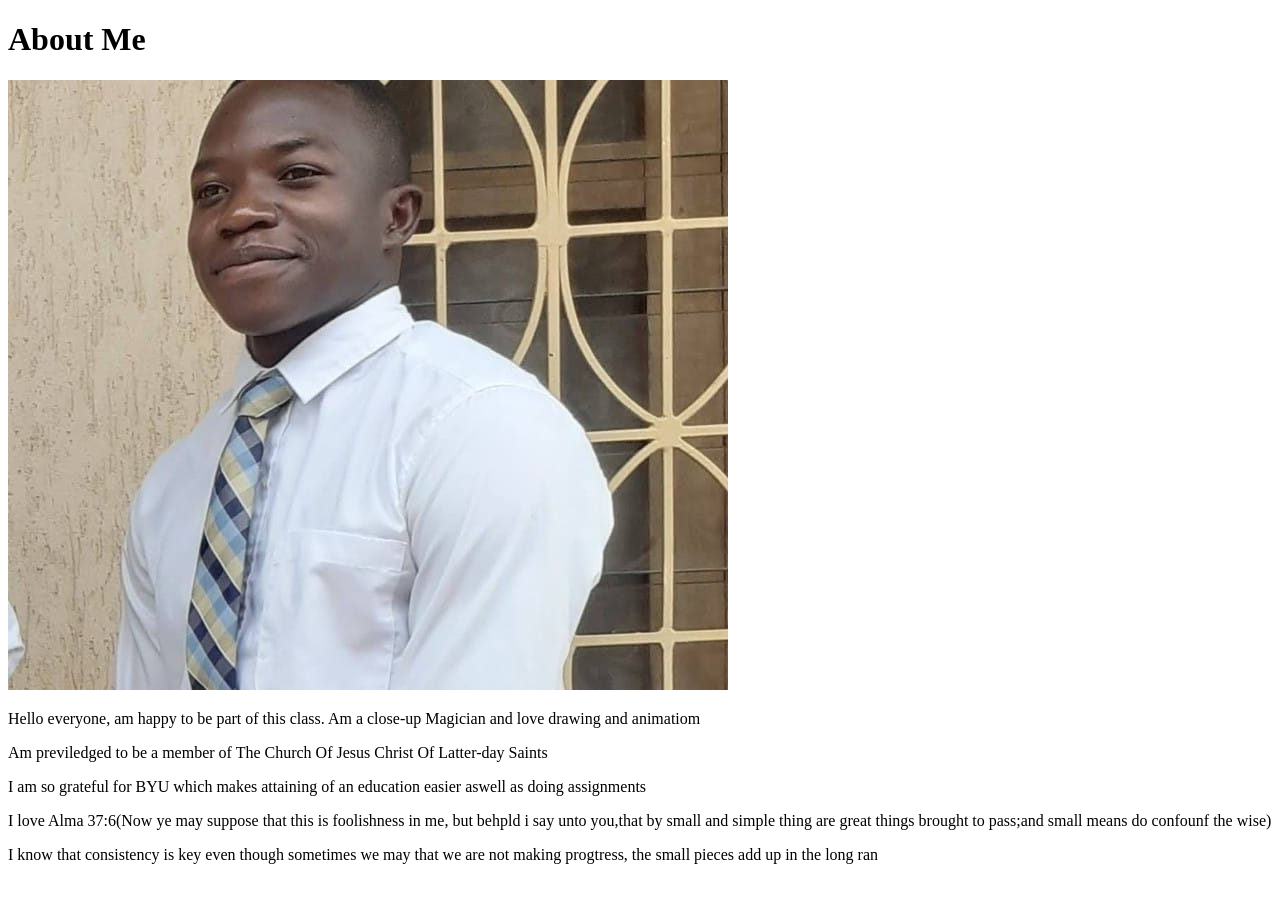
<file: aboutme/index.html>
<!DOCTYPE html>
<html lang="en">
<head>
    <meta charset="UTF-8">
    <meta name="viewport" content="width=device-width, initial-scale=1.0">
    <title>Somewhat about me</title>
</head>
<body>
    <h1>About Me</h1>
    <img src="images/mipictura.jpg" alt="Brigham's picture" >
    <p>Hello everyone, am happy to be part of this class. Am a close-up Magician and love drawing and animatiom</p>
    <p>Am previledged to be a member of The Church Of Jesus Christ Of Latter-day Saints</p>
    <p>I am so grateful for BYU which makes attaining of an education easier aswell as doing assignments</p>
    <P>I love Alma 37:6(Now ye may suppose that this is foolishness in me, but behpld i say unto you,that by small and simple thing are great things brought to pass;and small means do confounf the wise)</P>

    <p>I know that consistency is key even though sometimes we may that we are not making progtress, the small pieces add up in the long ran</p>
</body>
</html>
</file>
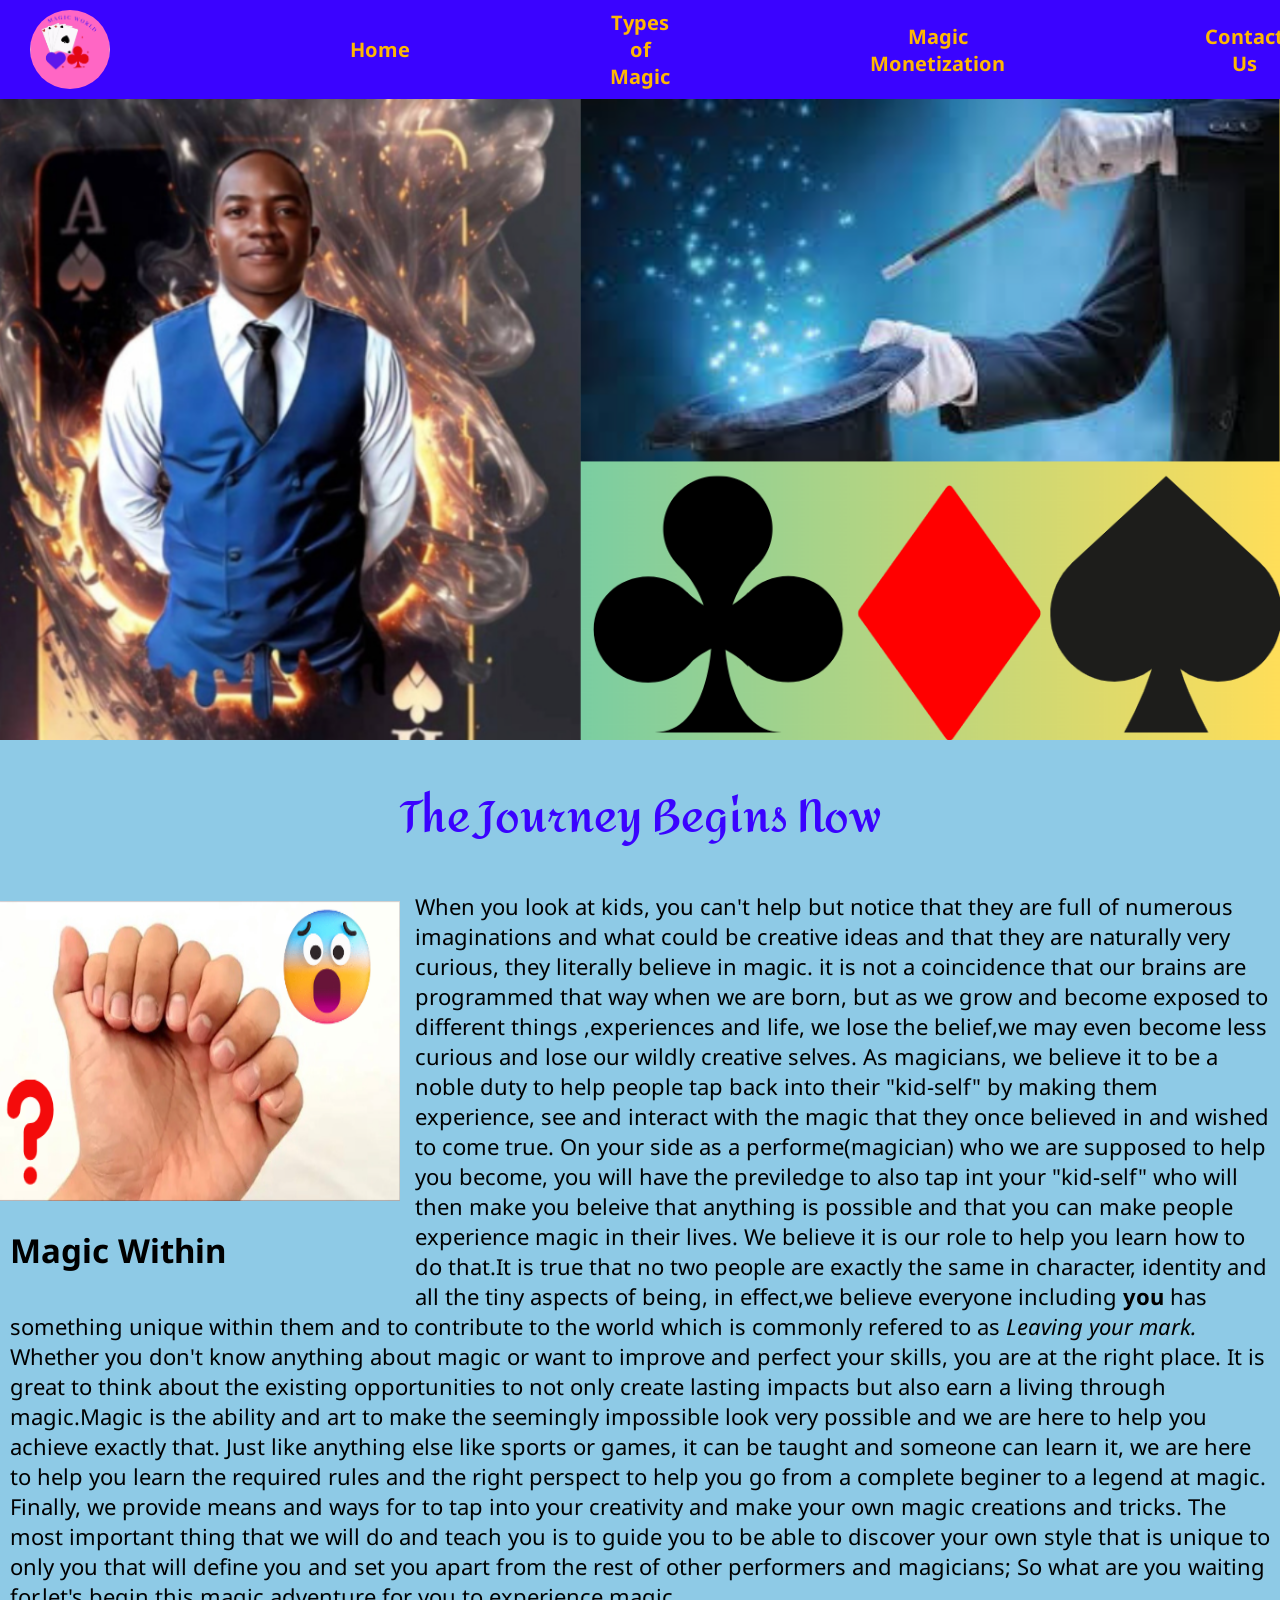
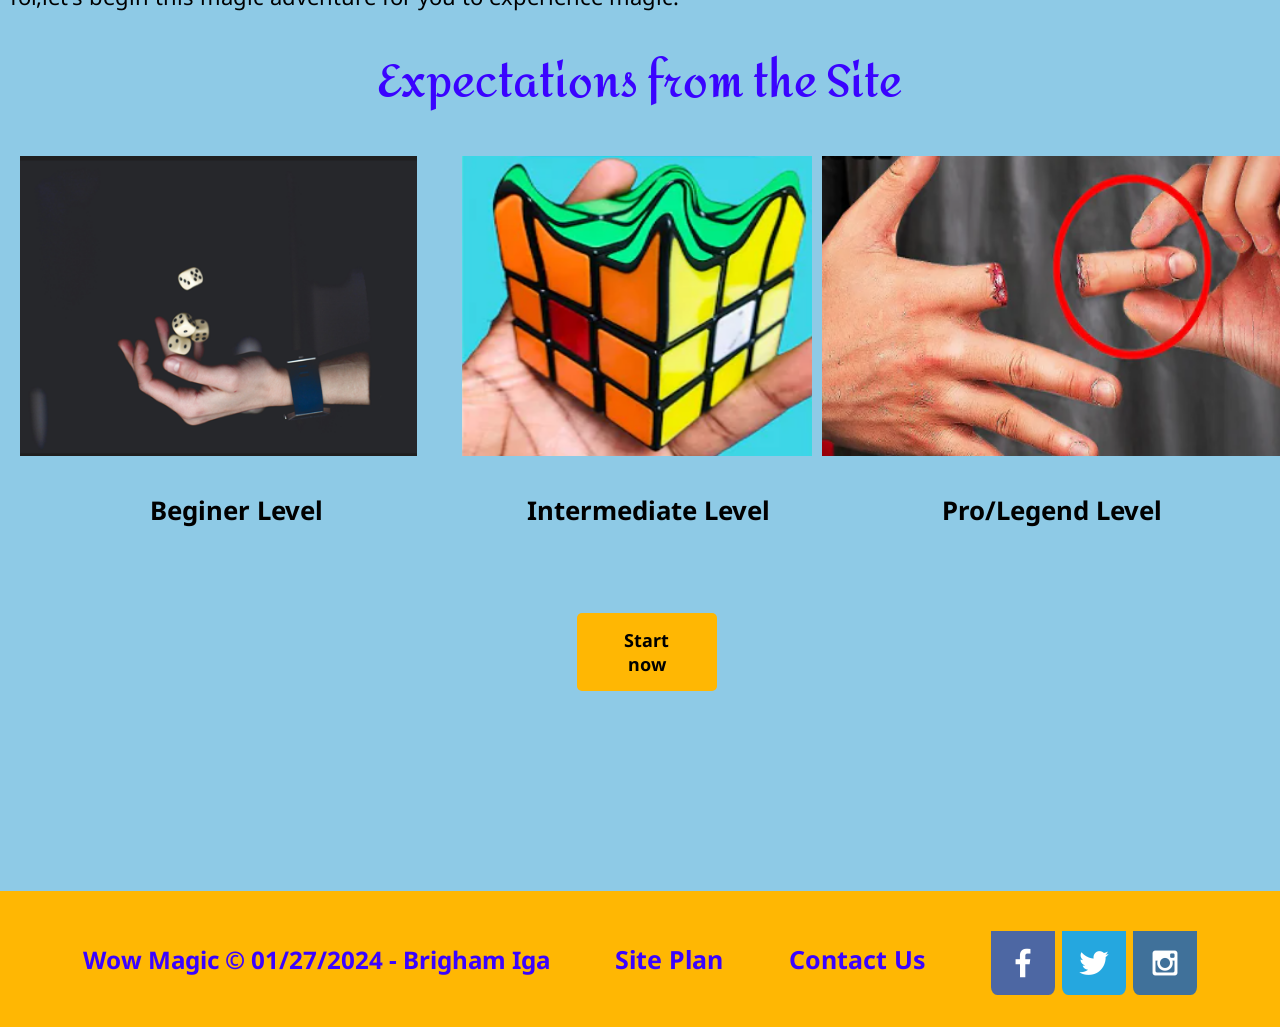
<file: wowmagic/index.html>
<!DOCTYPE html>
<html lang="en">
<head>
    <meta charset="UTF-8">
    <meta name="viewport" content="width=device-width, initial-scale=1.0">
    <title>Wow Magic Home Page</title>
    <link rel="stylesheet" href="styles/wowmagic.css">
</head>
<body>
   <div id="all">
    <header class="top">
        <div class="first_top">
            <a id="logo_link" href="https://the-things-which-matter.github.io/wdd130/"> 
             <img id="magic_logo" src="Images/magic_logo.png" alt="Magic Logo">
            </a>
        </div>   
            
    
      <nav>
       <div id="push">
          <a href="https://the-things-which-matter.github.io/wdd130/wowmagic/index.html">Home</a>
          <a href="https://the-things-which-matter.github.io/wdd130/wowmagic/types_of_magic.html">Types of Magic</a>
          <a href="https://the-things-which-matter.github.io/wdd130/wowmagic/magic_monetization.html">Magic Monetization</a>
          <a href="https://the-things-which-matter.github.io/wdd130/wowmagic/profile_card.html">Contact Us</a>
       </div>
      </nav>
    </header>
    <div id="banner_section">
        <div class="banner">
              <img id="banner_home" src="Images/new_hero_img.png" alt="A picture showing magic">
        </div>
    </div>
    <div>   
       <h1 class="first_heading">The Journey Begins Now</h1>
    <div>

        <div class="area">
            <div class="box_one">
               <img class="main_img" src="Images/shocking.png" alt="crazy looking magic fingures">
            
               <h2 class="next">Magic Within</h2>
            </div>
        </div>
            <p class="words">When you look at kids, you can't help but notice that  they are full of numerous imaginations and what could be creative ideas and that they are naturally very curious, they literally believe in magic. it is not a coincidence that our brains are programmed that way when we are born, but as we grow and become exposed to different things ,experiences and life, we lose the belief,we may even become less curious and lose our wildly creative selves. As magicians, we  believe it to be a noble duty to help people tap back into their "kid-self" by making them experience, see and interact with the magic that they once believed in and wished to come true. On your side as a performe(magician) who we are supposed to help you become, you will have the previledge to also tap int your "kid-self" who will then make you beleive that anything is possible and that you can make people experience magic in their lives. We believe it is our role to help you learn how to do that.It is true that no two people are exactly the same in character, identity and all the tiny aspects of being, in effect,we believe everyone including <b>you</b> has something unique within them and to contribute to the world which is commonly refered to as <em>Leaving your mark.</em> Whether you don't know anything about magic or want to improve and perfect your skills, you are at the right place. It is great to think 
            about the existing opportunities to not only create lasting impacts but also earn a living through magic.Magic is the ability and art to make the seemingly impossible look very possible and we are here to help you achieve exactly that. Just like anything else like sports or games, it can be taught and someone can learn it, we are here to help you learn the required rules and the right perspect to help you go from a complete beginer to a legend at magic. Finally, we provide means and ways for to tap into your creativity and make your own magic creations and tricks. The most important thing that we will do and teach you is to guide you to be able to discover your own style that is unique to only you that will define you and set you apart from the rest of other performers and magicians; So what are you waiting for,let's begin this magic adventure for you to experience magic.</p>
        </div>

        <div>
            <h1 class="second_heading">Expectations from the Site</h1>
        </div>

        <section class="threes">
            <img class="first_image" src="Images/levitating_dices.png" alt="Dices levitating">
            <h3 class="h3_one">Beginer Level</h3>
            <img class="second_image" src="Images/intermediate.png" alt="magical Rubik's cube">
            <h3 class="h3_two">Intermediate Level</h3>
            <img class="third_image" src="Images/legend_level.png" alt="invisible fingure">
            <h3 class="h3_three">Pro/Legend Level</h3>
            <a class="joining_button" href="https://the-things-which-matter.github.io/wdd130/wwr/contactus.html">Start now</a>

        </section>



    </div>

    <footer>
        <p class="pass">Wow Magic &copy; 01/27/2024 - Brigham Iga</p>
        <p><a href="https://the-things-which-matter.github.io/wdd130/wowmagic/site-plan.html">Site Plan</a></p>
        <p><a href="contactus.html">Contact Us</a></p>
        <div class="social">
            <a href="https://facebook.com" target="_blank"> 
                <img class="media" src="Images/facebook.png" alt="fb icon">
            </a>
            <a href="https://twitter.com" target="_blank">
                <img class="media" src="Images/twitter.png" alt="Twitter icon">
            </a>
            <a href="https://instagram.com" target="_blank">
                <img class="media" src="Images/instagram.png" alt="instagram icon">
            </a>
        </div>
    </footer>
  </div>
    
</body>
</html>
</file>
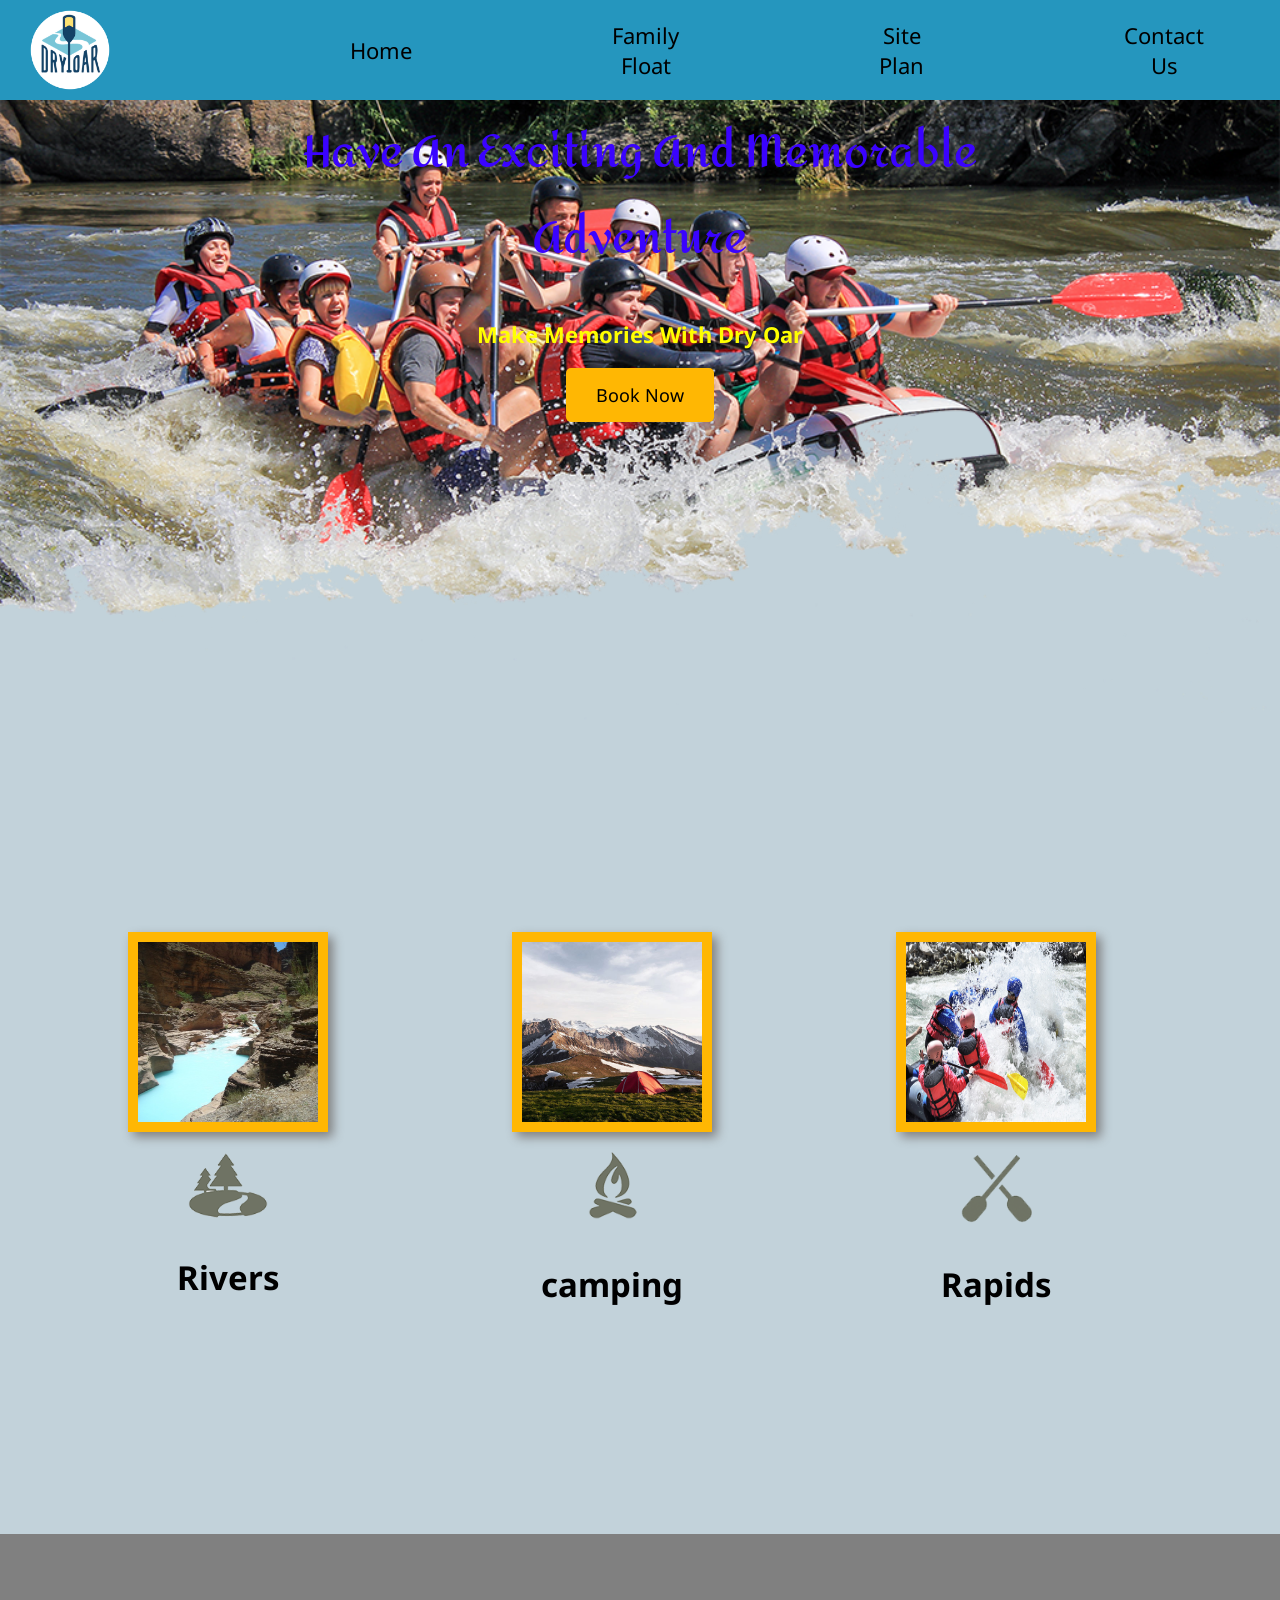
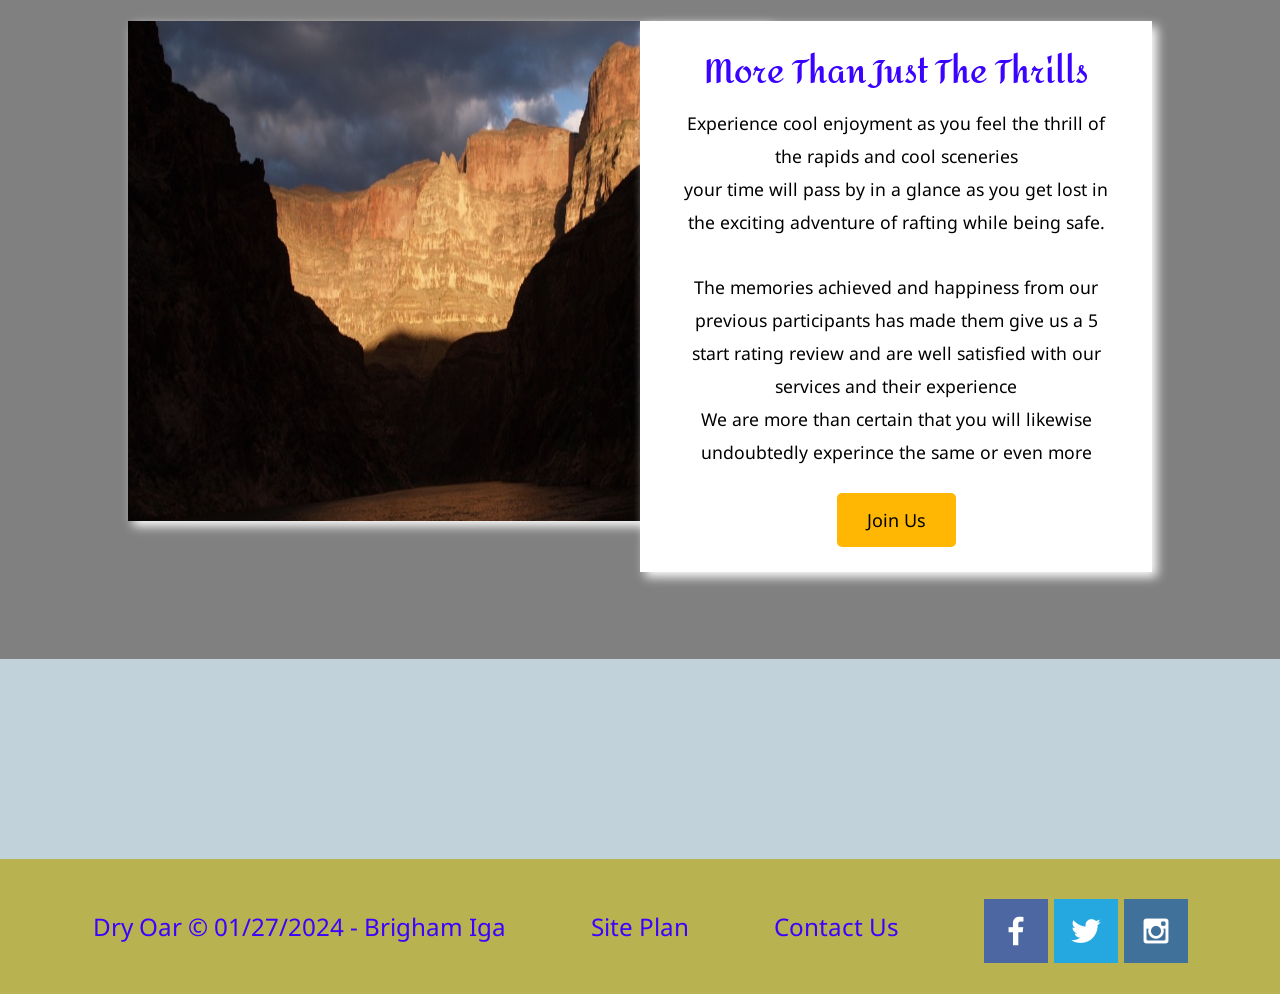
<file: wwr/index.html>
<!DOCTYPE html>
<html lang="en">
<head>
    <meta charset="UTF-8">
    <meta name="viewport" content="width=device-width, initial-scale=1.0">
    <title>Whitewater Rafting Vacations |  Dry Oar Boating | Home</title>
    <link rel="stylesheet" href="styles/styles.css">
</head>
<body>
    <div id="content">
     <header>
         <a id="logo_link" href="https://the-things-which-matter.github.io/wdd130/"> 
            <img id="logo" src="images/logo.png" alt="Dry Oar Logo">
        </a>
             
     
       <nav>
        <div id="center">
           <a href="https://the-things-which-matter.github.io/wdd130/wwr/index.html">Home</a>
           <a href="https://the-things-which-matter.github.io/wdd130/wwr/family_float.html">Family Float</a>
           <a href="https://the-things-which-matter.github.io/wdd130/wwr/site-plan-rafting.html">Site Plan</a>
           <a href="https://the-things-which-matter.github.io/wdd130/wwr/contactus.html">Contact Us</a>
        </div>
       </nav>
     </header>
     <div id="hero">
       <div id="hero-box">
             <img id="hero-img" src="images/Hero2.png" alt="People enjoying white water rafting">
       </div>
     
       <section id="hero-msg">
           <h1 class="home-title">Have An Exciting And Memorable Adventure</h1>
           <h4>Make Memories With Dry Oar</h4>
           <div class="button-box">
              <a class="book"  href="contactus.html">Book Now</a>
           </div>
       </section>
     </div>
     <main class="home-grid">
         <section class="rivers-card">
             <img class="card-img" src="images/Rivers2.jpg" alt="river in forest">
             <img class="icon" src="images/river_icon.png" alt="river icon">
             <h2>Rivers</h2>
         </section>
         <section class="camping-card">
             <img class="card-img" src="images/camping.jpg" alt="tent in moutains">
             <img class="icon" src="images/fire_icon.png" alt="fire icon">
             <h2>camping</h2>
         </section>
         <section class="rapids-card">
             <img class="card-img" src="images/rapids2.jpg" alt="rafting boat">
             <img class="icon" src="images/oars.png" alt="Oars icon">
             <h2>Rapids</h2>
         </section>
         <div id="background"></div>
         <img class="mountains" src="images/mountains3.jpg" alt="cool Moutains">
         <section class="msg">
             <h2>More Than Just The Thrills</h2>
             <p>Experience cool enjoyment as you feel the thrill of the rapids and cool sceneries <br> your time will pass by in a glance as you get lost in the exciting adventure of rafting while being safe. </p>
             <p>The memories achieved and happiness from our previous participants has made them give us a 5 start rating review and are well satisfied with our services and their experience <br>We are more than certain that you will likewise undoubtedly experince the same or even more</p>
             <a class="join" href="rivers,html">Join Us</a>
         </section>
     </main>
     <footer>
         <p>Dry Oar &copy; 01/27/2024 - Brigham Iga</p>
         <p><a href="https://the-things-which-matter.github.io/wdd130/wwr/site-plan-rafting.html">Site Plan</a></p>
         <p><a href="contactus.html">Contact Us</a></p>
         <div class="social">
             <a href="https://facebook.com" target="_blank"> 
                 <img src="images/facebook.png" alt="fb icon">
             </a>
             <a href="https://twitter.com" target="_blank">
                 <img src="images/twitter.png" alt="Twitter icon">
             </a>
             <a href="https://instagram.com" target="_blank">
                 <img src="images/instagram.png" alt="instagram icon">
             </a>
         </div>
     </footer>
    </div> 
    
</body>
</html>
</file>
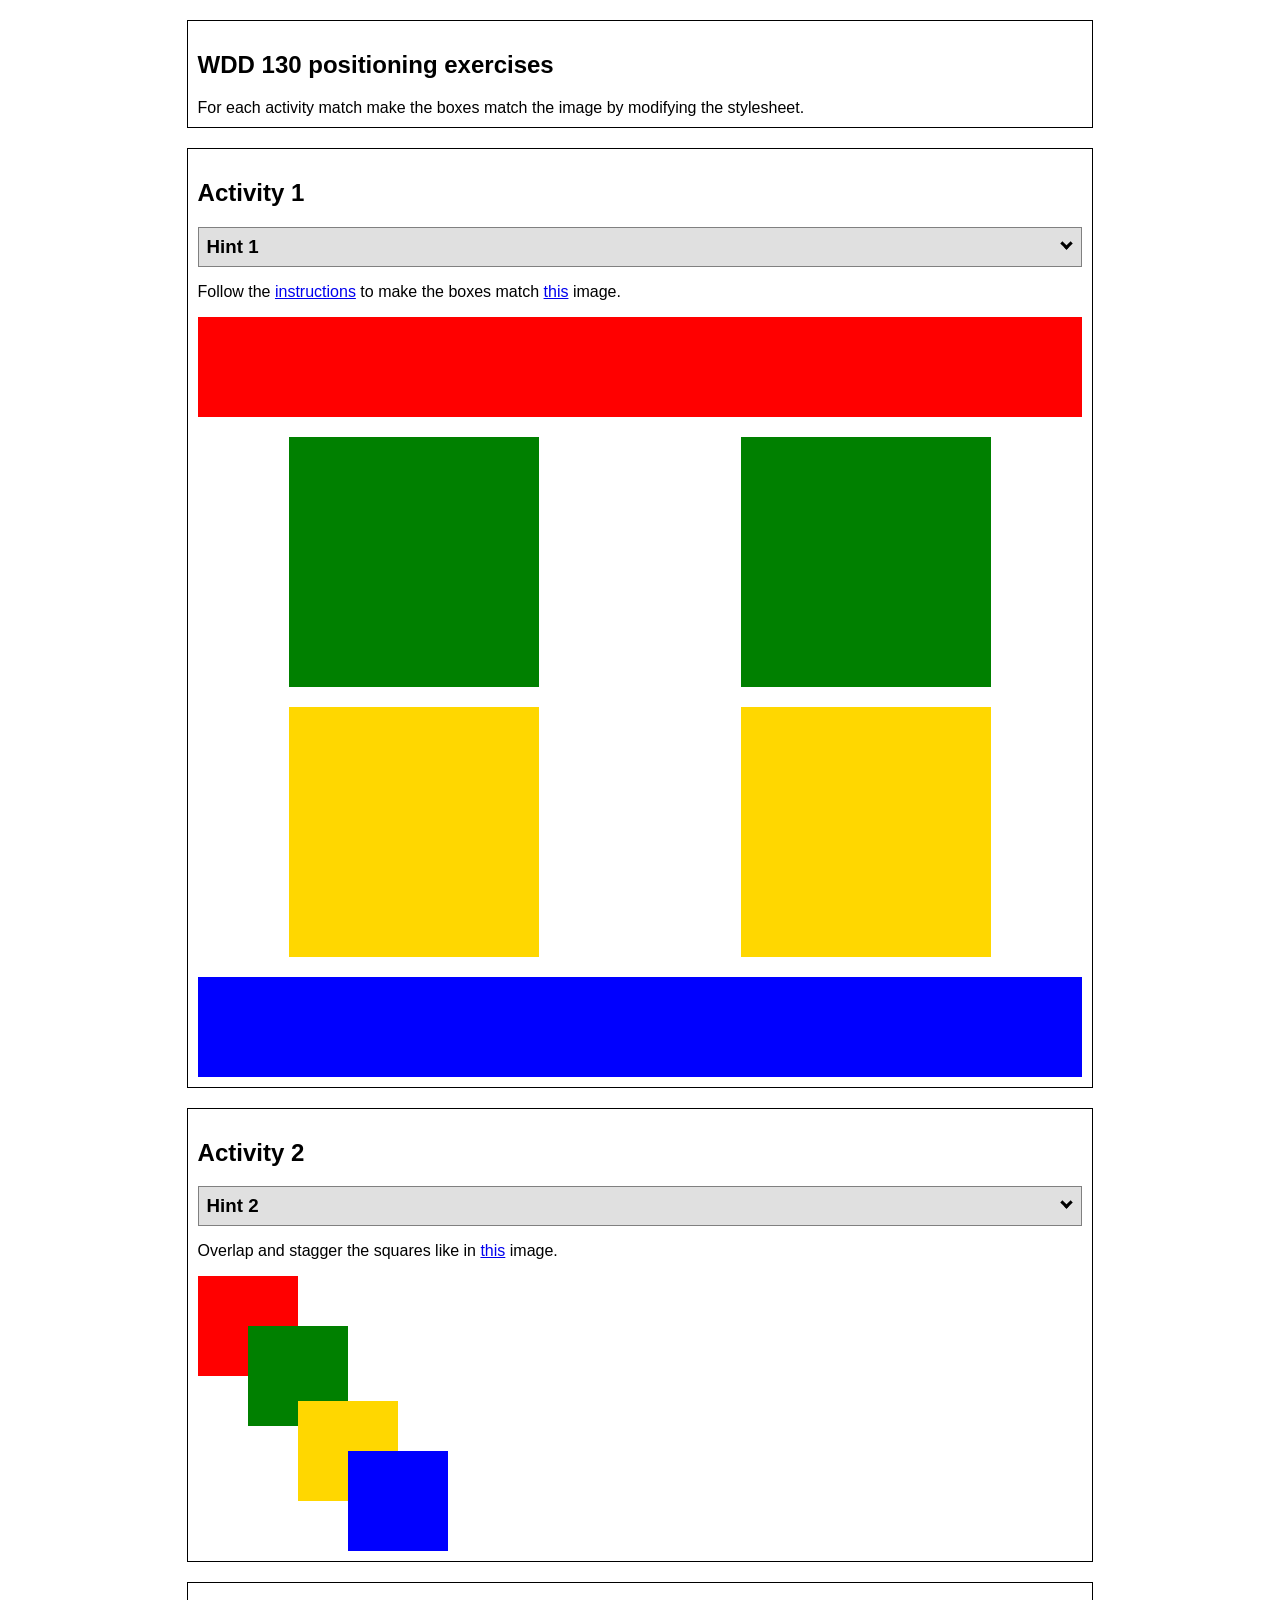
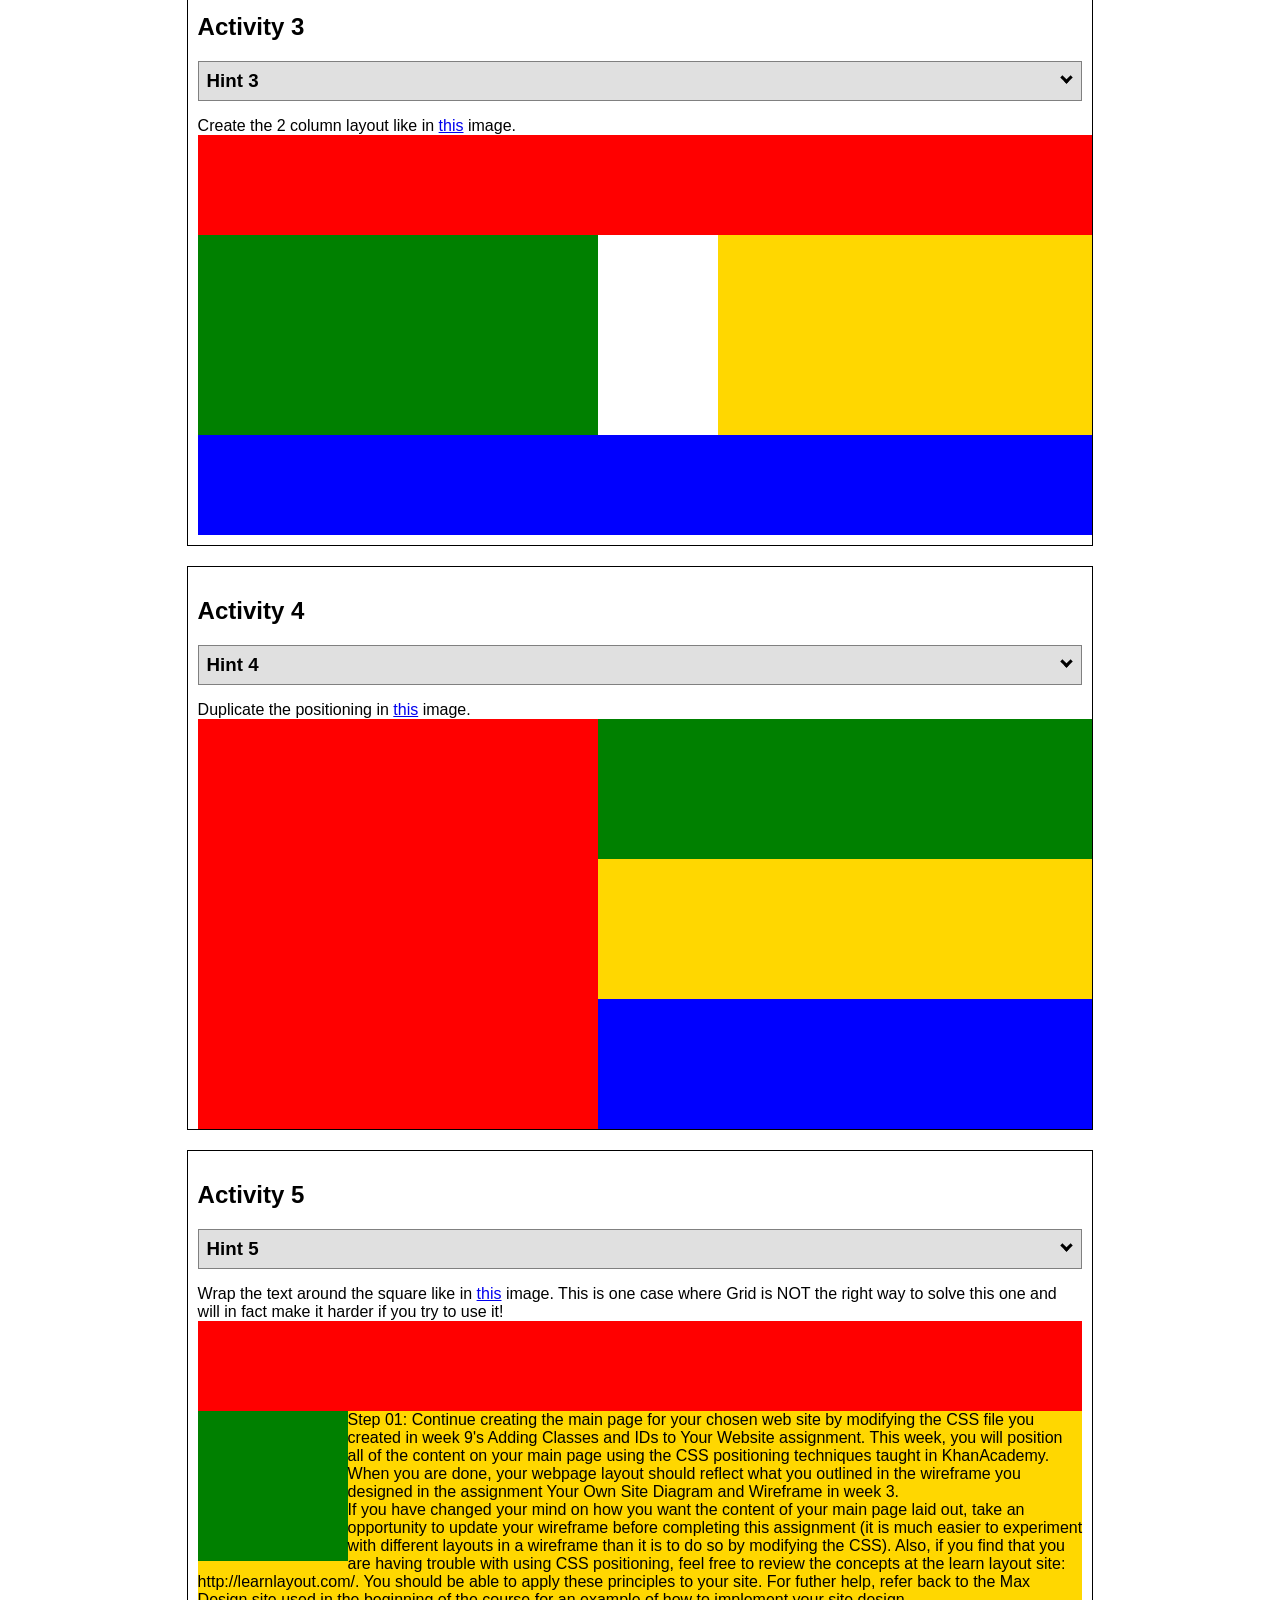
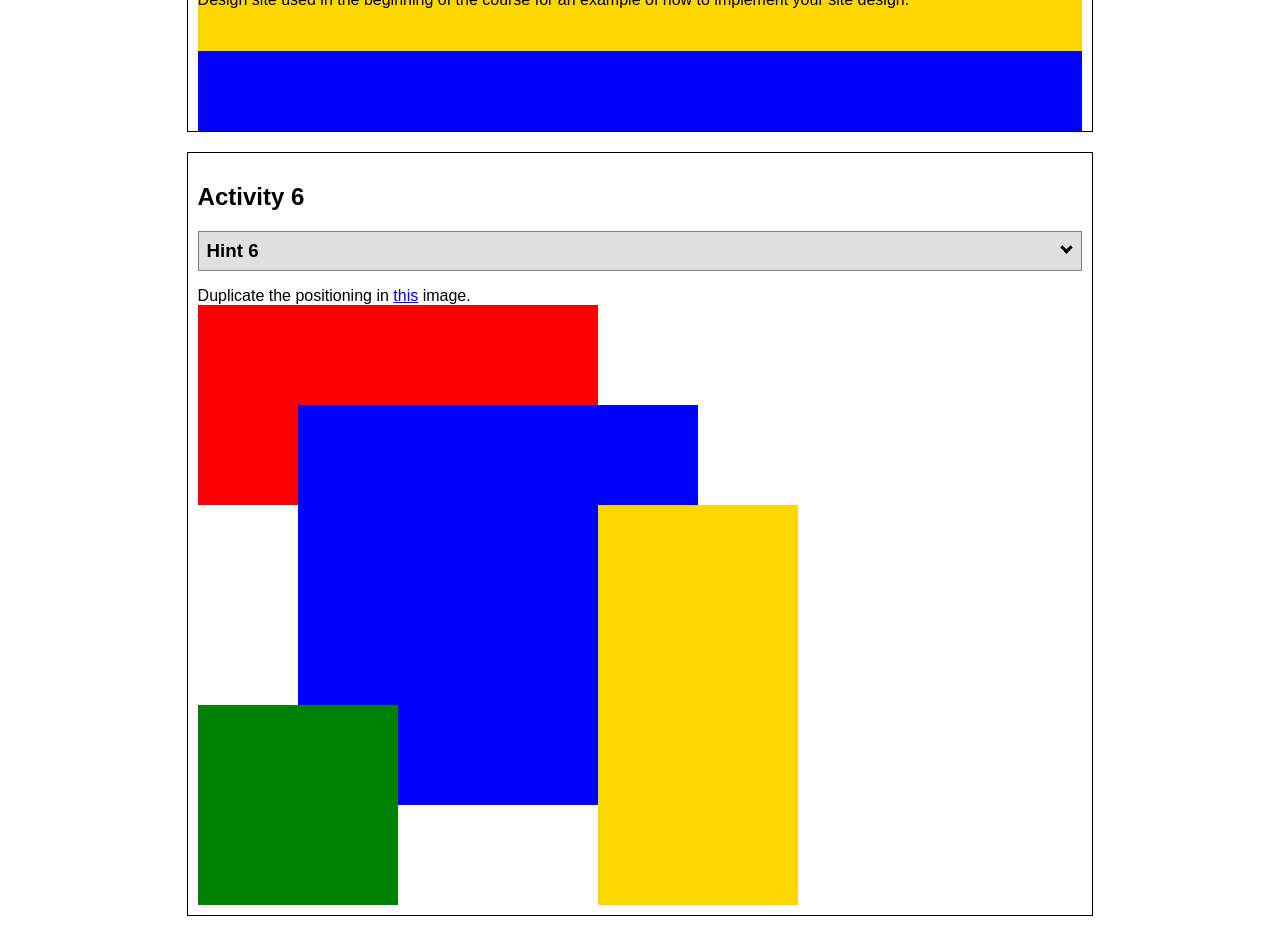
<file: positioning.html>
<!DOCTYPE html>
<html lang="en">
    <head>
    <!-- HTML - Name: positioning.html -->
    <title>Positioning Activity</title>
    <link rel="stylesheet" type="text/css" href="positionstyles.css" />
    </head>
    <body>
    <div class="activity">
        <h2>WDD 130 positioning exercises</h2>
        For each activity match make the boxes match the image by modifying the stylesheet.</div>
    <div class="activity">
        <h2>Activity 1</h2>
        <section class="hint"><input type="checkbox" ><i></i> <h3>Hint 1</h3><div><p>Check out the <a href="https://byui-wdd.github.io/wdd130/activities/css-positioning.html" target="_blank">activity instructions</a> in Ilearn!</p></div></section>
        <p>Follow the <a href="https://byui-wdd.github.io/wdd130/activities/css-positioning.html" target="_blank">instructions</a> to make the boxes match  <a href="https://byui-wdd.github.io/wdd130/images/example1.png" target="_blank">this</a> image.</p>
        <div class="content1" >
        <div class="red1" ></div>
        <div class="green1" ></div>
        <div class="green1" ></div>
        <div class="yellow1"></div>
        <div class="yellow1"></div>
        <div class="blue1"></div>
        </div>
    </div>
    <div class="activity">
        <h2>Activity 2</h2>
        <section class="hint"><input type="checkbox" > <h3>Hint 2</h3><i></i><div><p>Remember that the best way to shift elements around slightly on the page is with Margins.  You could also use Grid.  Either would work for this. If you choose margin remember that you can use a <em>negative</em> margin. (ie margin-top: -20px;)</p><h4>Properties used:</h4><ul><li>margin-top, margin-left</li><li>...or...</li><li>grid-template-columns: 50px 50px 50px 50px 50px</li></ul></div></section>
        <p>Overlap and stagger the squares like in <a href="https://byui-wdd.github.io/wdd130/images/example2.png" target="_blank">this</a> image.</p>
        <div class="content2" >
        <div class="red2" ></div>
        <div class="green2" ></div>
        <div class="yellow2"></div>
        <div class="blue2"></div>
        </div>
    </div>
    <div class="activity">
        <h2>Activity 3</h2>
        <section class="hint"><input type="checkbox" > <h3>Hint 3</h3><i></i><div><p>This one is going to be best solved with CSS Grid. Remember to make the boxes the right width first...then start moving them around. </p><h4>Properties used:</h4><ul><li>display:grid;</li><li>grid-template-columns:</li><li>grid-column-gap:</li>
        <li>grid-column:</li>  </ul></div></section>
        Create the 2 column layout like in <a href="https://byui-wdd.github.io/wdd130/images/example3.png" target="_blank">this</a>  image.
        <div class="content3" >
        <div class="red3" ></div>
        <div class="green3" ></div>
        <div class="yellow3"></div>
        <div class="blue3"></div>
        </div>
    </div>
    <div class="activity">
        <h2>Activity 4</h2>
        <section class="hint"><input type="checkbox" > <h3>Hint 4</h3><i></i><div><p>For the others we have been primarily concerned with width. For this one you will need to adjust height as well. </p><h4>Properties used:</h4><ul><li>display:grid;</li><li>grid-template-columns:</li><li>grid-row:</li></ul></div></section>
        Duplicate the positioning in <a href="https://byui-wdd.github.io/wdd130/images/example4.png" target="_blank">this</a> image. 
        <div class="content4" >
        <div class="red4" ></div>
        <div class="green4" ></div>
        <div class="yellow4"></div>
        <div class="blue4"></div>
        </div>
    </div>

    <div class="activity">
        <h2>Activity 5</h2>
        <section class="hint"><input type="checkbox" > <h3>Hint 5</h3><i></i><div><p>Grid is <strong>not</strong> the right way to do this.  In fact there is only one way to really do that...and that is with float. Remember that we float the thing we want the text to wrap around.  Also remember to start by making all the shapes the right size and shape.</p><h4>Properties used:</h4><ul><li>float: left;</li></ul></div></section>
        Wrap the text around the square like in <a href="https://byui-wdd.github.io/wdd130/images/example5.png" target="_blank">this</a> image. This is one case where Grid is NOT the right way to solve this one and will in fact make it harder if you try to use it!
        <div class="content5" >
        <div class="red5" ></div>
        <div class="green5" ></div>
        <div class="yellow5">Step 01: Continue creating the main page for your chosen web site by modifying the CSS file you created in week 9's Adding Classes and IDs to Your Website assignment. This week, you will position all of the content on your main page using the CSS positioning techniques taught in KhanAcademy. When you are done, your webpage layout should reflect what you outlined in the wireframe you designed in the assignment Your Own Site Diagram and Wireframe in week 3. <br />
            If you have changed your mind on how you want the content of your main page laid out, take an opportunity to update your wireframe before completing this assignment (it is much easier to experiment with different layouts in a wireframe than it is to do so by modifying the CSS). Also, if you find that you are having trouble with using CSS positioning, feel free to review the concepts at the learn layout site: http://learnlayout.com/. You should be able to apply these principles to your site. For futher help, refer back to the Max Design site used in the beginning of the course for an example of how to implement your site design.</div>
        <div class="blue5"></div>
        </div>
    </div>
    <div class="activity">
        <h2>Activity 6</h2>
        <section class="hint"><input type="checkbox" > <h3>Hint 6</h3><i></i><div><p>This one is all about visualizing the grid behind the layout. If you are having a hard time doing that first: all the sizes are even multiples of 100, and second here is another example with the lines drawn: <a href="https://byui-wdd.github.io/wdd130/images/example6-hint.png" target="_blank">example 6 with lines</a>. For this one you will find it easiest if you use px for the column width. You can also use <kbd>z-index</kbd> to control the element layering.    </p><h4>Properties used:</h4><ul><li>display:grid;</li><li>grid-template-columns:</li><li>grid-column:</li><li>grid-row:</li><li><a href="https://www.w3schools.com/cssref/pr_pos_z-index.asp" target="_blank">z-index:</a></li></ul></div></section>
        Duplicate the positioning in <a href="https://byui-wdd.github.io/wdd130/images/example6.png" target="_blank">this</a> image.
        <div class="content6" >
        <div class="red6" ></div>
        <div class="green6" ></div>
        <div class="yellow6"></div>
        <div class="blue6"></div>
        </div>
    </div>
    </body>
</html>
</file>
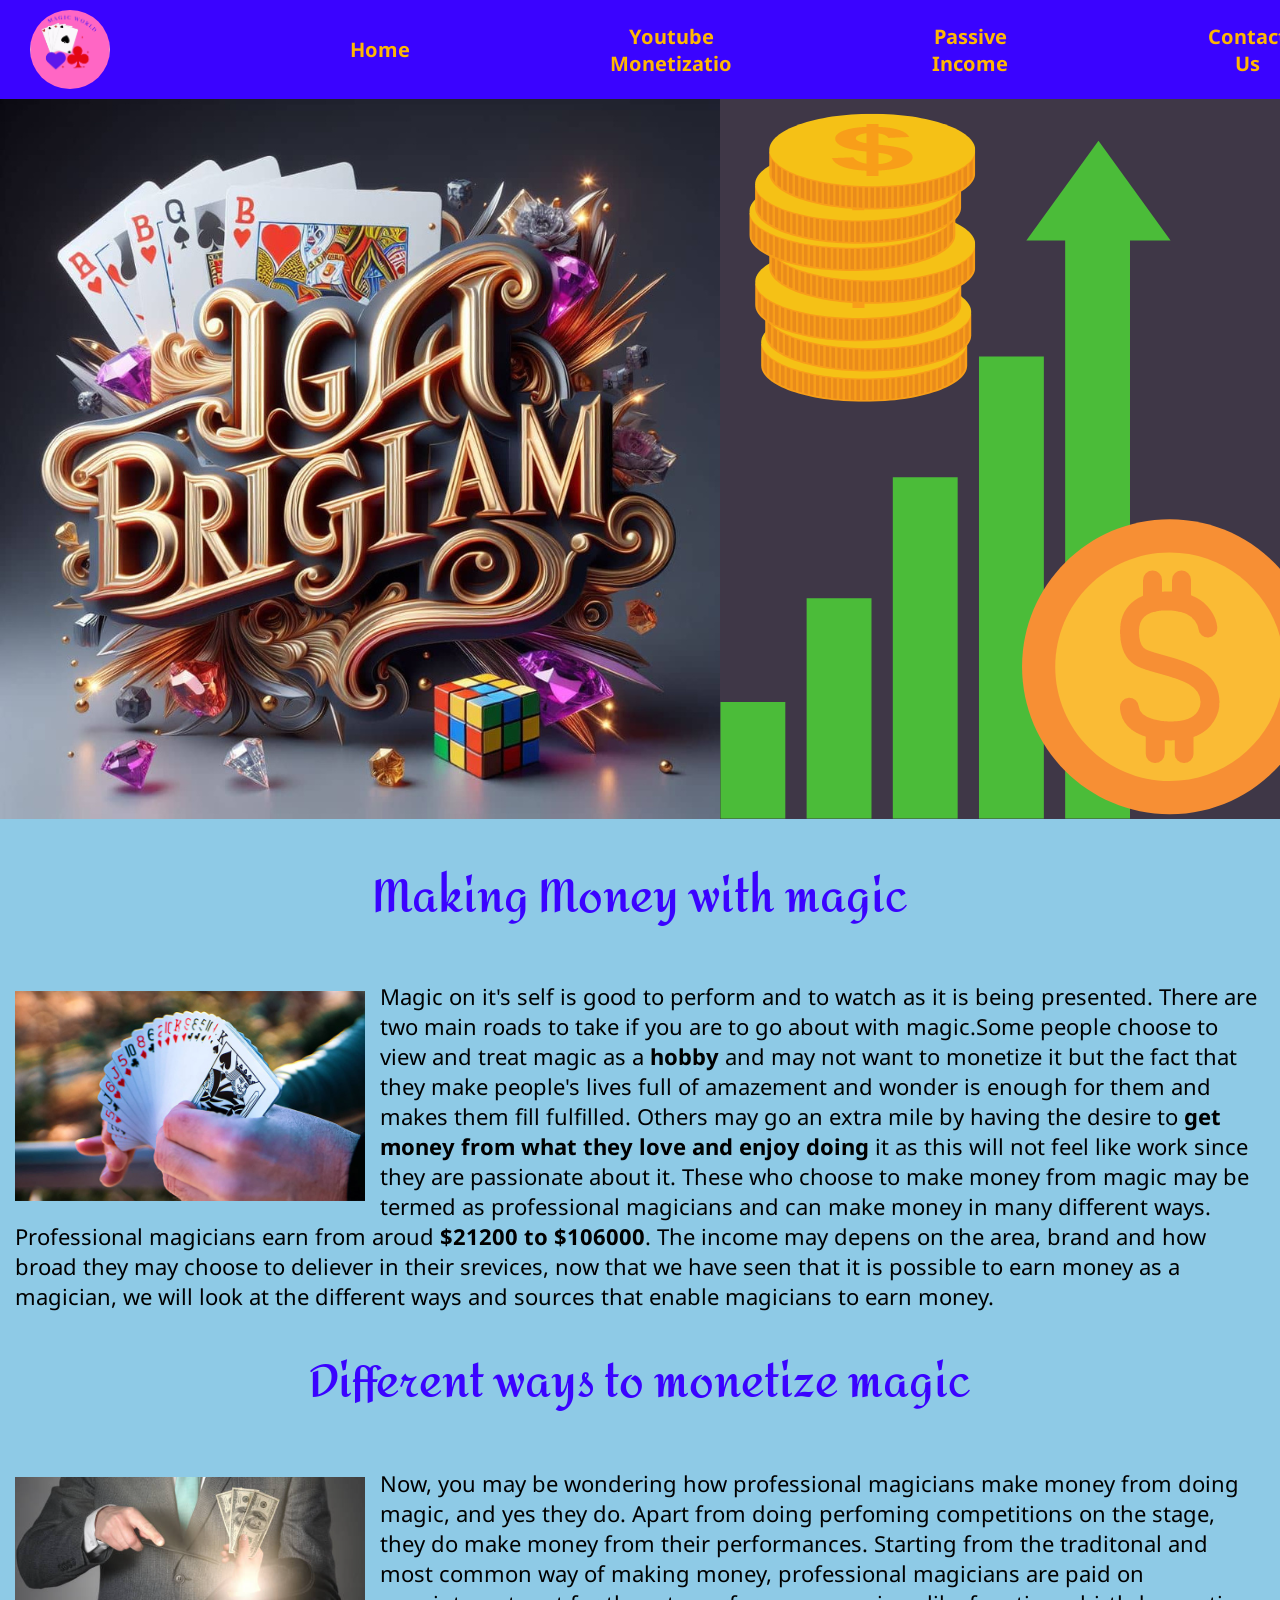
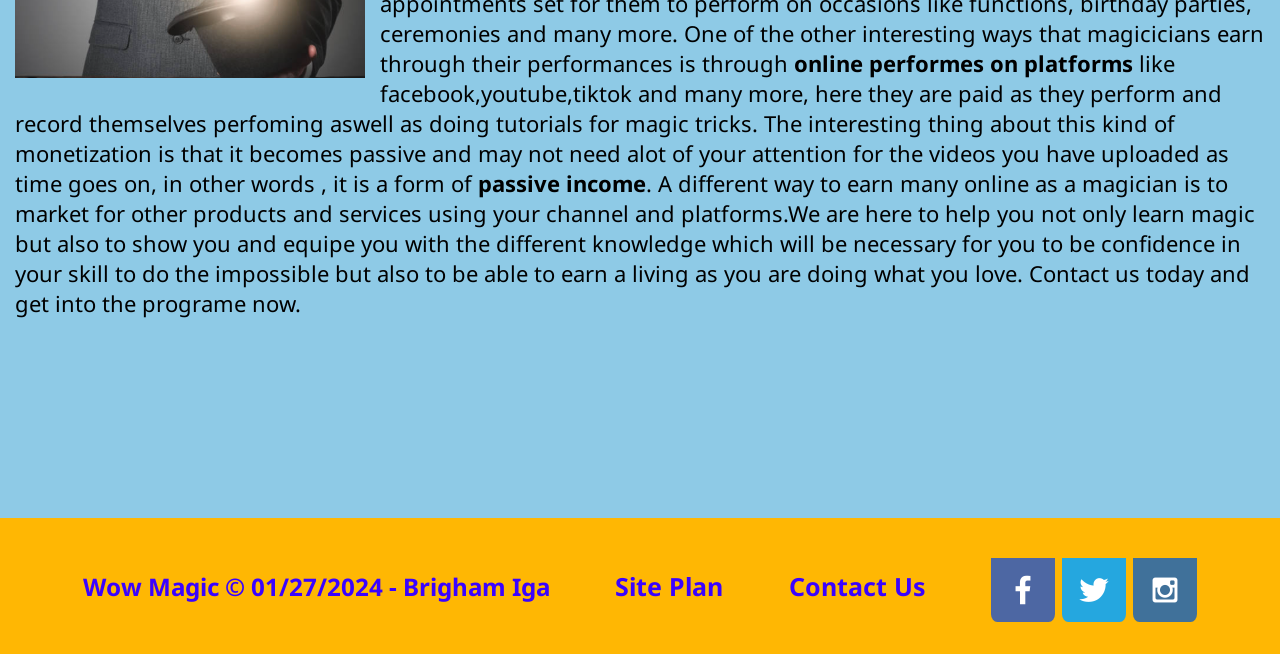
<file: wowmagic/magic_monetization.html>
<!DOCTYPE html>
    <html lang="en">
    <head>
        <meta charset="UTF-8">
        <meta name="viewport" content="width=device-width, initial-scale=1.0">
        <title>Wow Magic Home Page</title>
        <link rel="stylesheet" href="styles/wowmagic.css">
    </head>
    <body>
        <div id="all">
         <header class="top">
             <div class="first_top">
                 <a id="logo_link" href="https://the-things-which-matter.github.io/wdd130/"> 
                  <img id="magic_logo" src="Images/magic_logo.png" alt="Magic Logo">
                 </a>
             </div> 
            
                 
         
           <nav>
            <div id="push">
               <a href="https://the-things-which-matter.github.io/wdd130/wowmagic/index.html">Home</a>
               <a href="https://the-things-which-matter.github.io/wdd130/wowmagic/types_of_magic.html">Youtube Monetizatio</a>
               <a href="https://the-things-which-matter.github.io/wdd130/wowmagic/magic_monetization.html">Passive Income</a>
               <a href="https://the-things-which-matter.github.io/wdd130/wowmagic/profile_card.html">Contact Us</a>
            </div>
           </nav>
         </header>
    
         <div id="type_hero">
             <img id="type_image" src="Images/page_3_hero_image.png" alt="A picture of magic with money on the side">
          </div>

          <div>
            <h1 class="money_heading1">Making Money with magic</h1>
          </div>

        <div>
            <img class="money_img1" src="Images/card_fan.jpg" alt="A card fan">
            <p class="ruth">Magic on it's self is good to perform and to watch as it is being presented. There are two main roads to take if you are to go about with magic.Some people choose to view and treat magic as a <b>hobby</b> and may not want to monetize it but the fact that they make people's lives full of amazement and wonder is enough for them and makes them fill fulfilled. Others may go an extra mile by having the desire to <b>get money from what they love and enjoy doing</b> it as this will not feel like work since they are passionate about it. These who choose to make money from magic may be termed as professional magicians and can make money in many different ways. Professional magicians earn from aroud <b>$21200 to $106000</b>. The income may depens on the area, brand and how broad they may choose to deliever in their srevices, now that we have seen that it is possible to earn money as a magician, we will look at the different ways and sources that enable magicians to earn money.</p>
        </div>
        <h1 class="money_heading2">Different ways to monetize magic</h1>

        <div>
            <img class="money_img2" src="Images/magic_money.png" alt="magician receiving money magically from a hat">
            <p class="ruth2">Now, you may be wondering how professional magicians make money from doing magic, and yes they do. Apart from doing perfoming competitions on the stage, they do make money from their performances. Starting from the traditonal and most common way of making money, professional magicians are paid on appointments set for them to perform on occasions like functions, birthday parties, ceremonies and many more. One of the other interesting ways that magicicians earn through their performances is through <b>online performes on platforms</b> like facebook,youtube,tiktok and many more, here they are paid as they perform and record themselves perfoming aswell as doing tutorials for magic tricks. The interesting thing about this kind of monetization is that it becomes passive and may not need alot of your attention for the videos you have uploaded as time goes on, in other words , it is a form of <b>passive income</b>. A different way to earn many online as a magician is to market for other products and services using your channel and platforms.We are here to help you not only learn magic but also to show you and equipe you with the different knowledge which will be necessary for you to be confidence in your skill to do the impossible but also to be able to earn a living as you are doing what you love. Contact us today and get into the programe now. </p>
        </div>

 
         
        <footer>
            <p class="pass">Wow Magic &copy; 01/27/2024 - Brigham Iga</p>
            <p><a href="https://the-things-which-matter.github.io/wdd130/wowmagic/site-plan.html">Site Plan</a></p>
            <p><a href="contactus.html">Contact Us</a></p>
            <div class="social">
                <a href="https://facebook.com" target="_blank"> 
                    <img class="media" src="Images/facebook.png" alt="fb icon">
                </a>
                <a href="https://twitter.com" target="_blank">
                    <img class="media" src="Images/twitter.png" alt="Twitter icon">
                </a>
                <a href="https://instagram.com" target="_blank">
                    <img class="media" src="Images/instagram.png" alt="instagram icon">
                </a>
            </div>
        </footer>
      </div>


   
    </body>
</html>
</file>
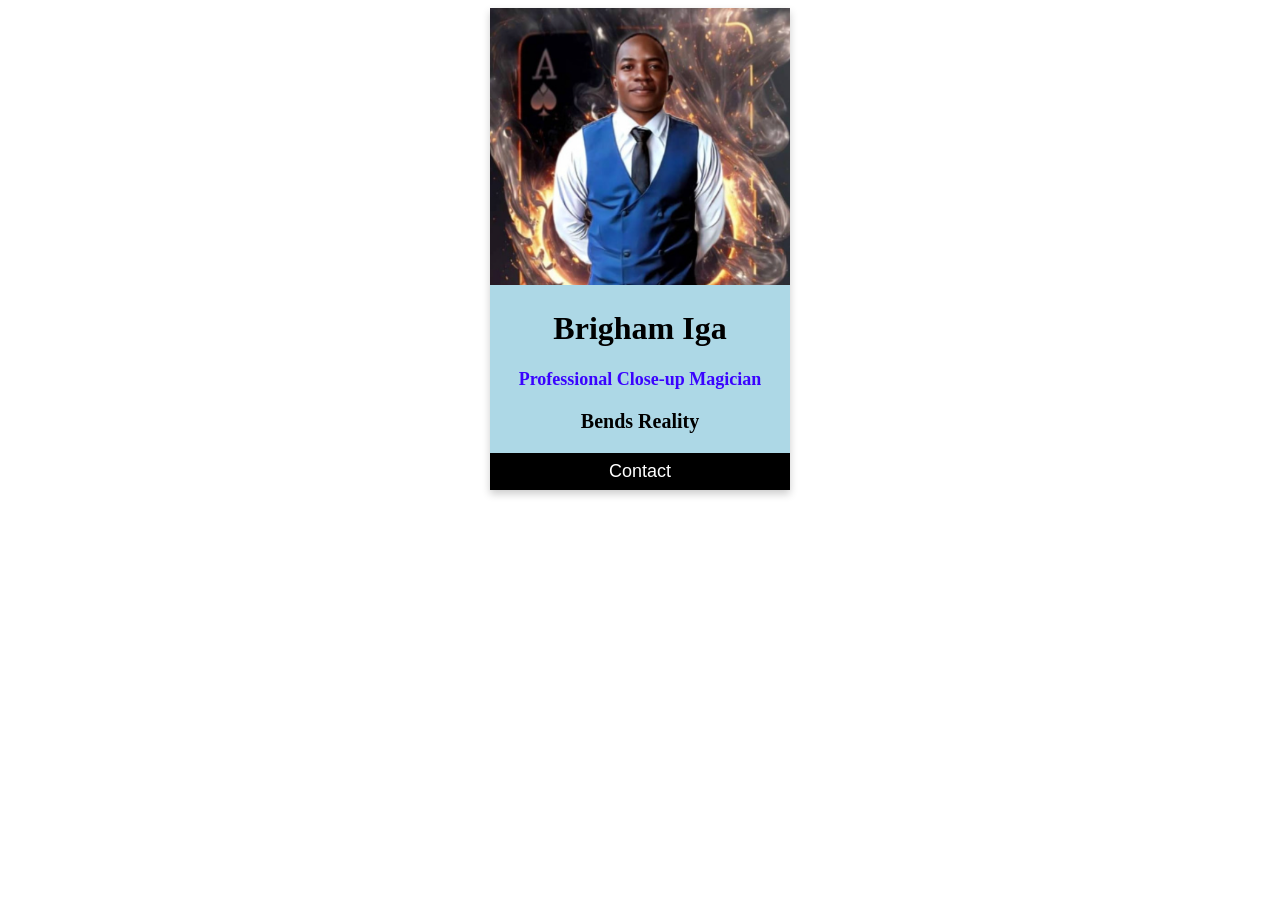
<file: wowmagic/profile_card.html>
<!DOCTYPE html>
<html lang="en">
<head>
    <meta charset="UTF-8">
    <meta name="viewport" content="width=device-width, initial-scale=1.0">
    <title>Document</title>
    <link rel="stylesheet" href="styles/profile_card.css">
</head>
<body class="back">
    

    <div class="card">
         <img src="Images/my_profile.png" alt="John" >
  
         <h1>Brigham Iga</h1>
         <p class="title">Professional Close-up Magician</p>
         <p class="bend">Bends Reality</p>
         <a href="#"><i class="fa fa-dribbble"></i></a>
         <a href="#"><i class="fa fa-twitter"></i></a>
         <a href="#"><i class="fa fa-linkedin"></i></a>
         <a href="#"><i class="fa fa-facebook"></i></a>
         <p><button>Contact</button></p>
      
</div>
    
</body>
</html>
</file>
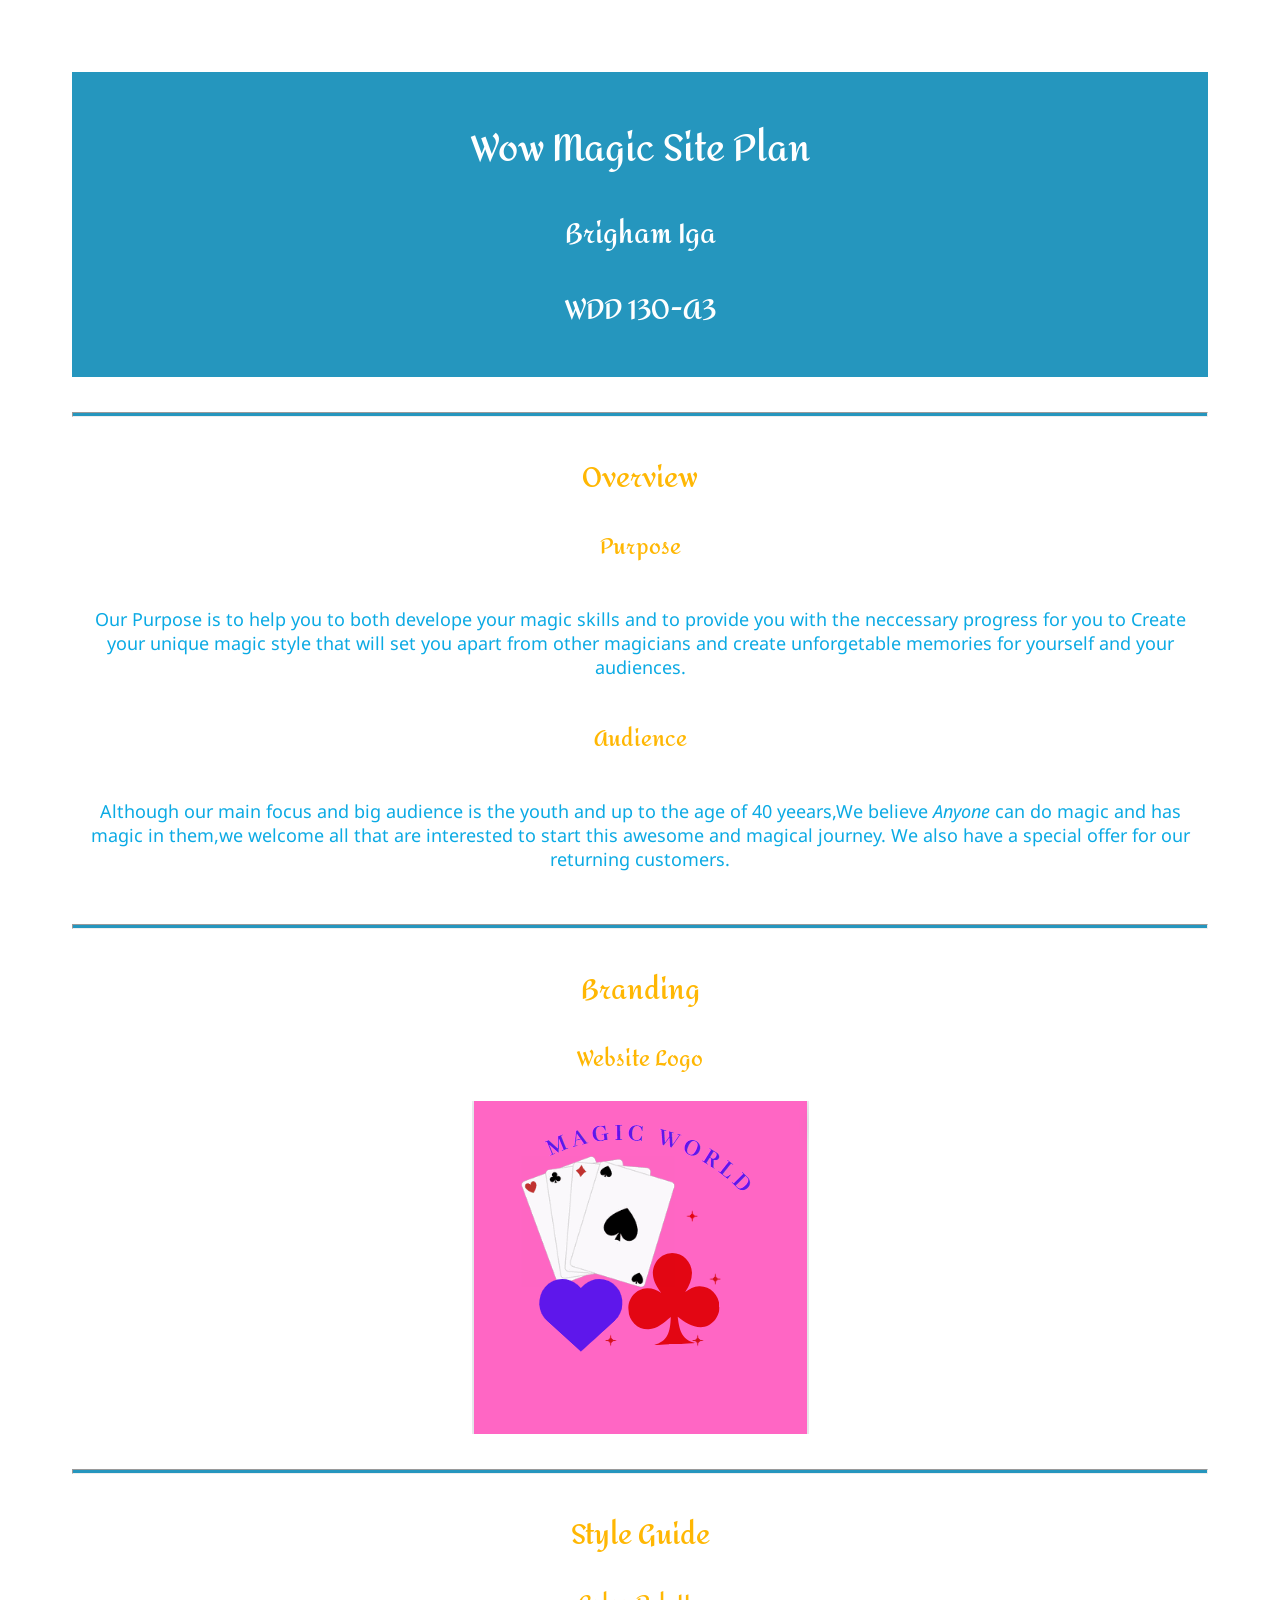
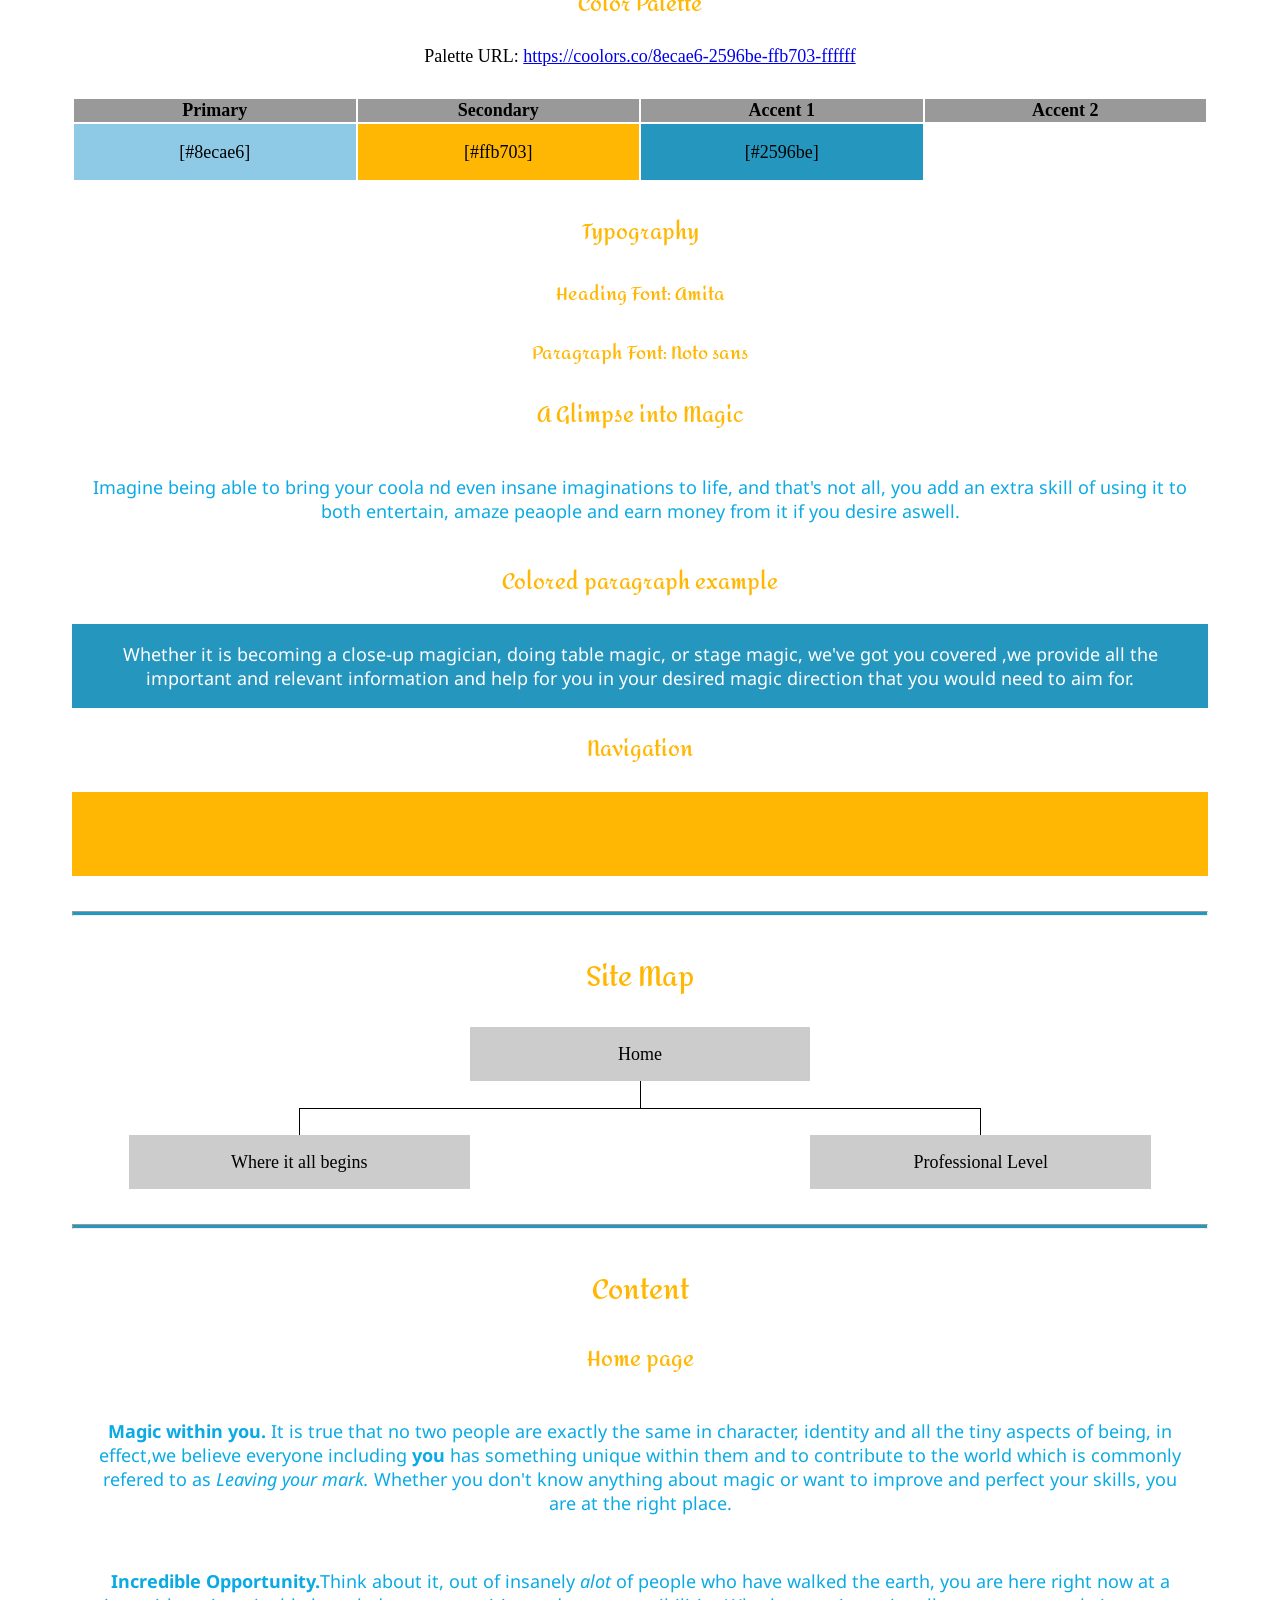
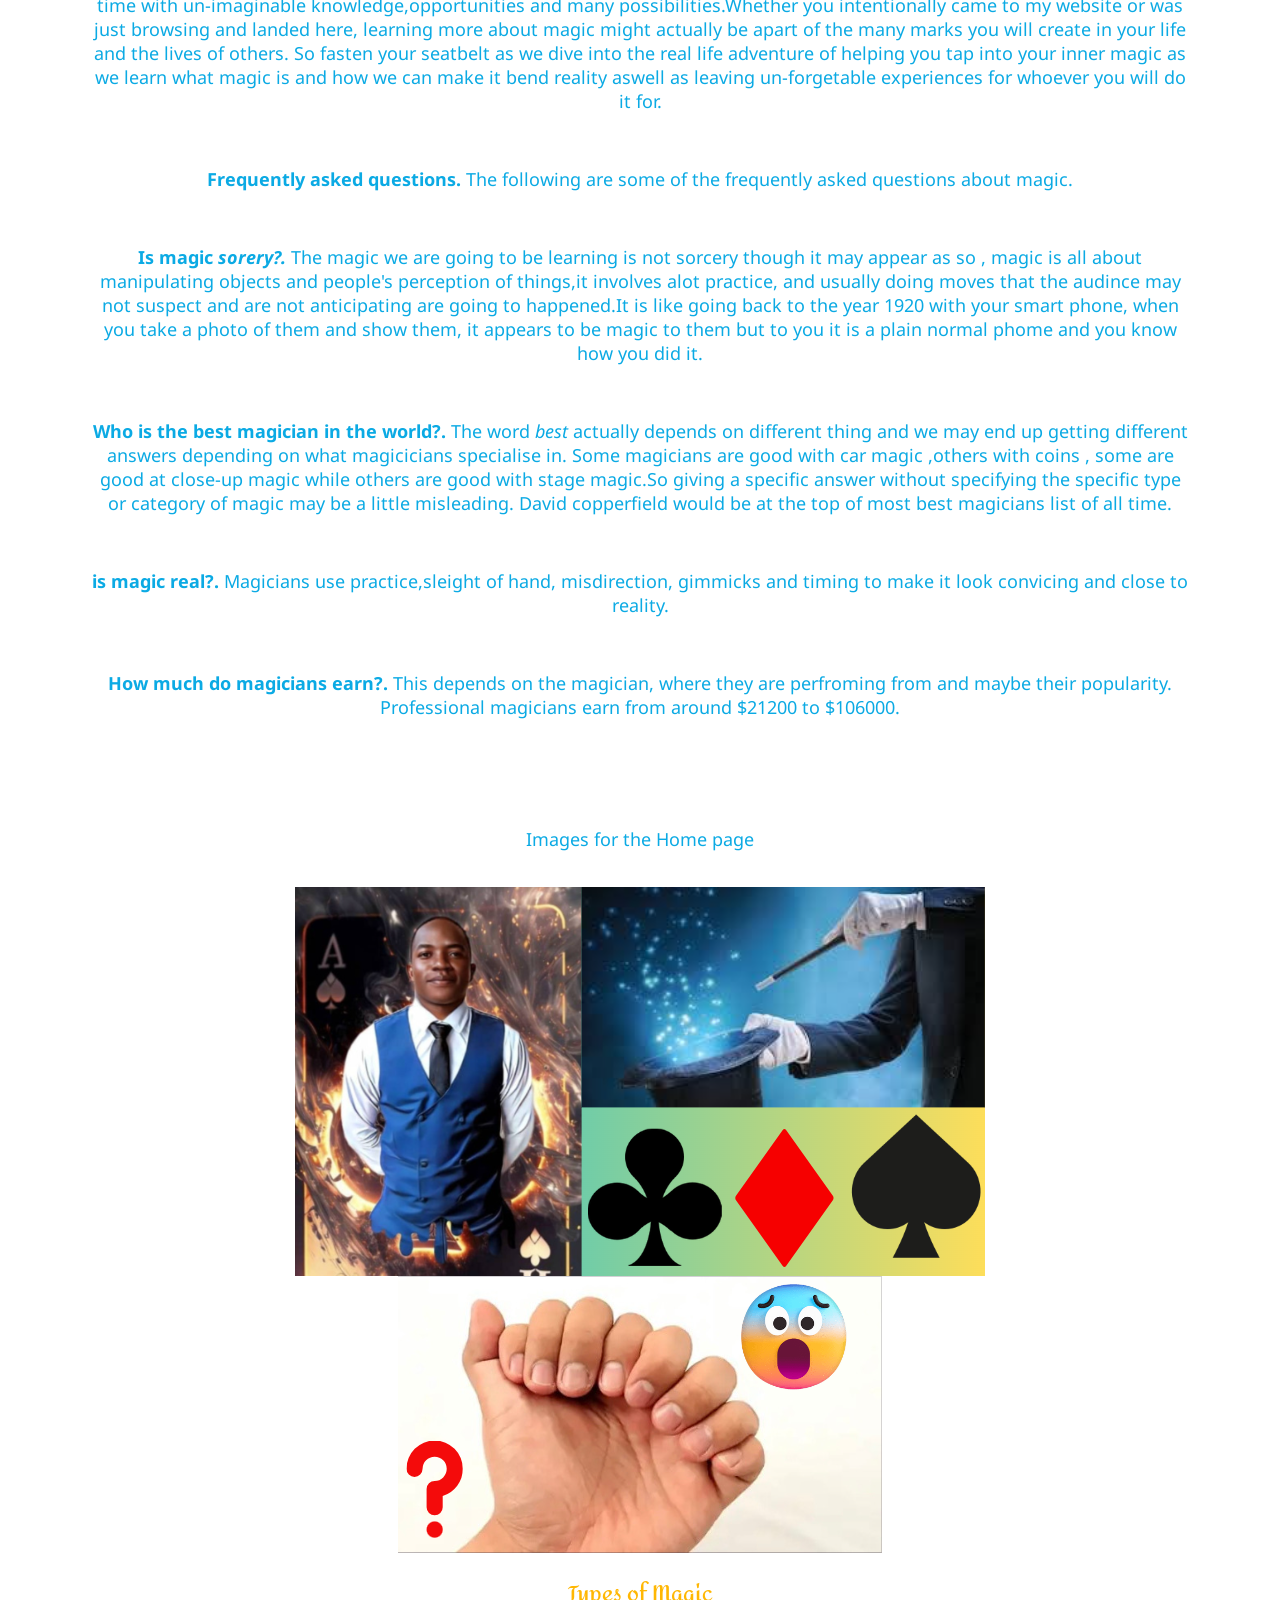
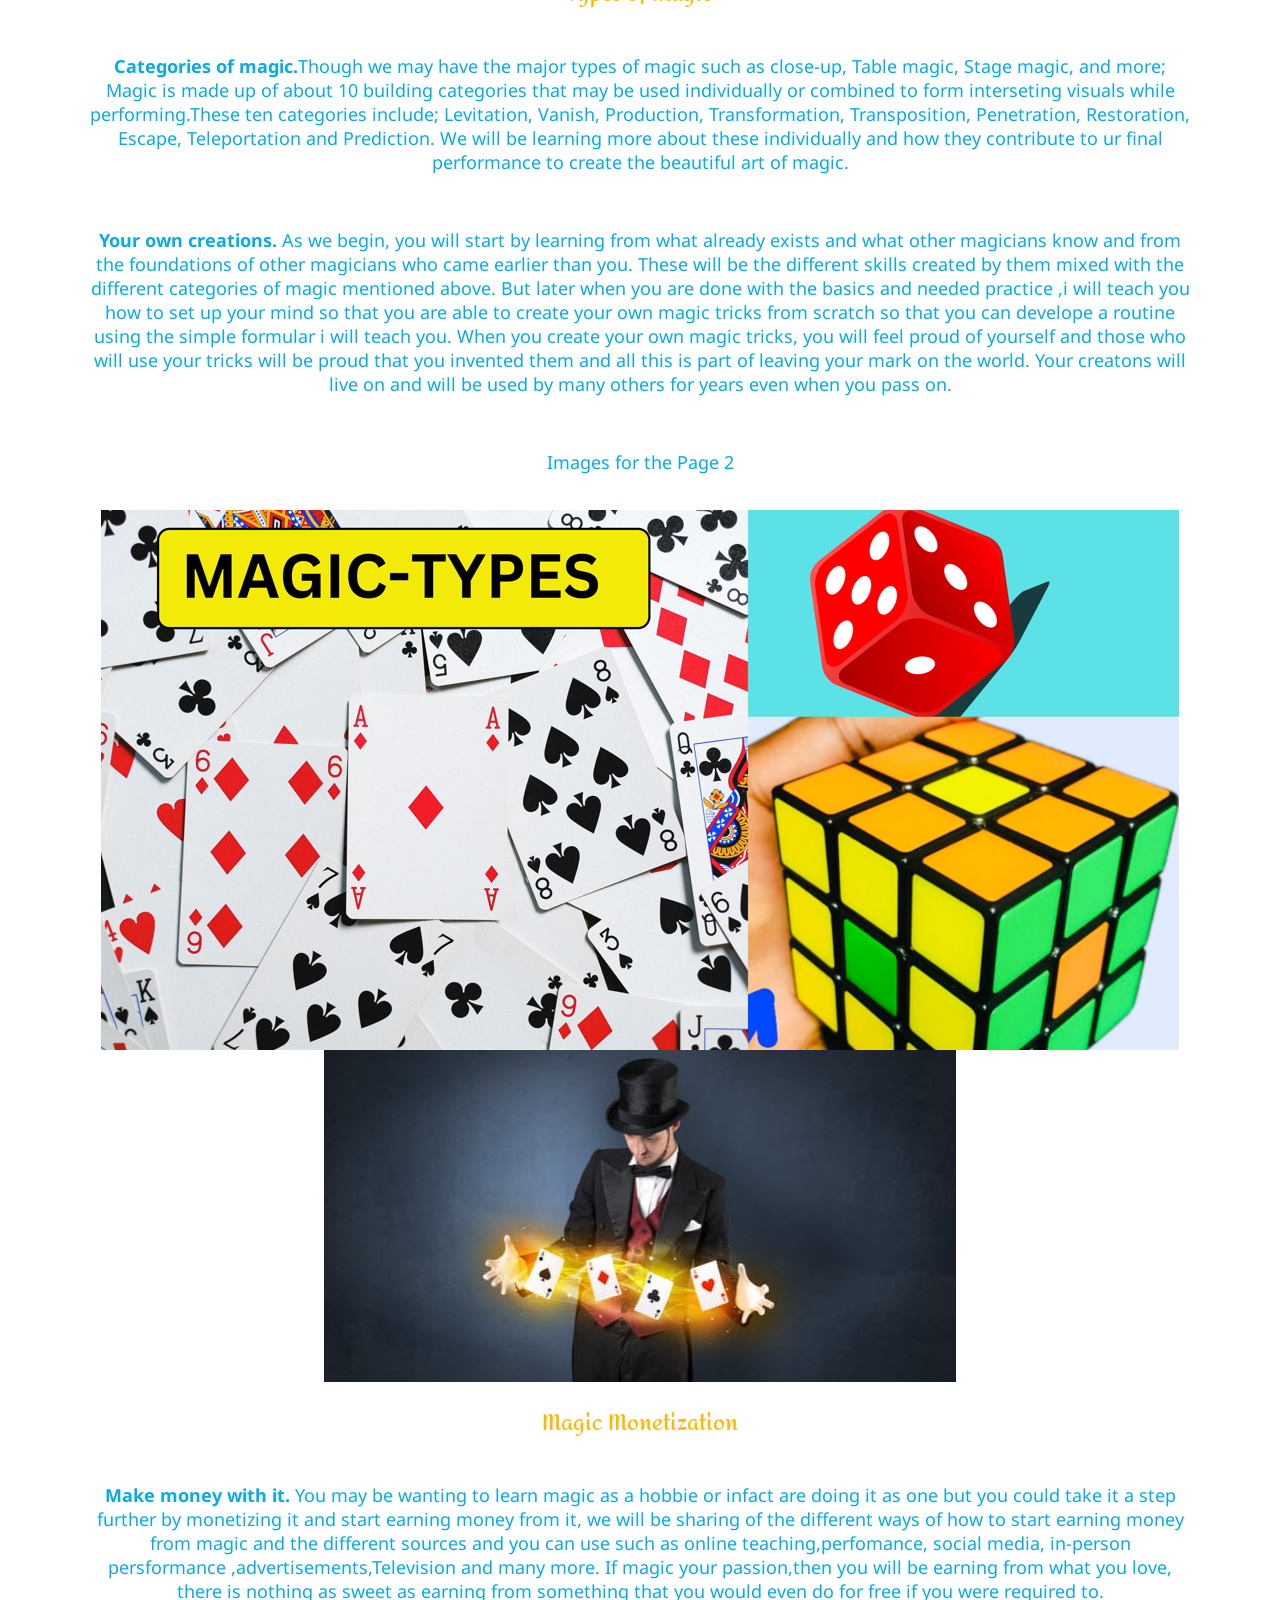
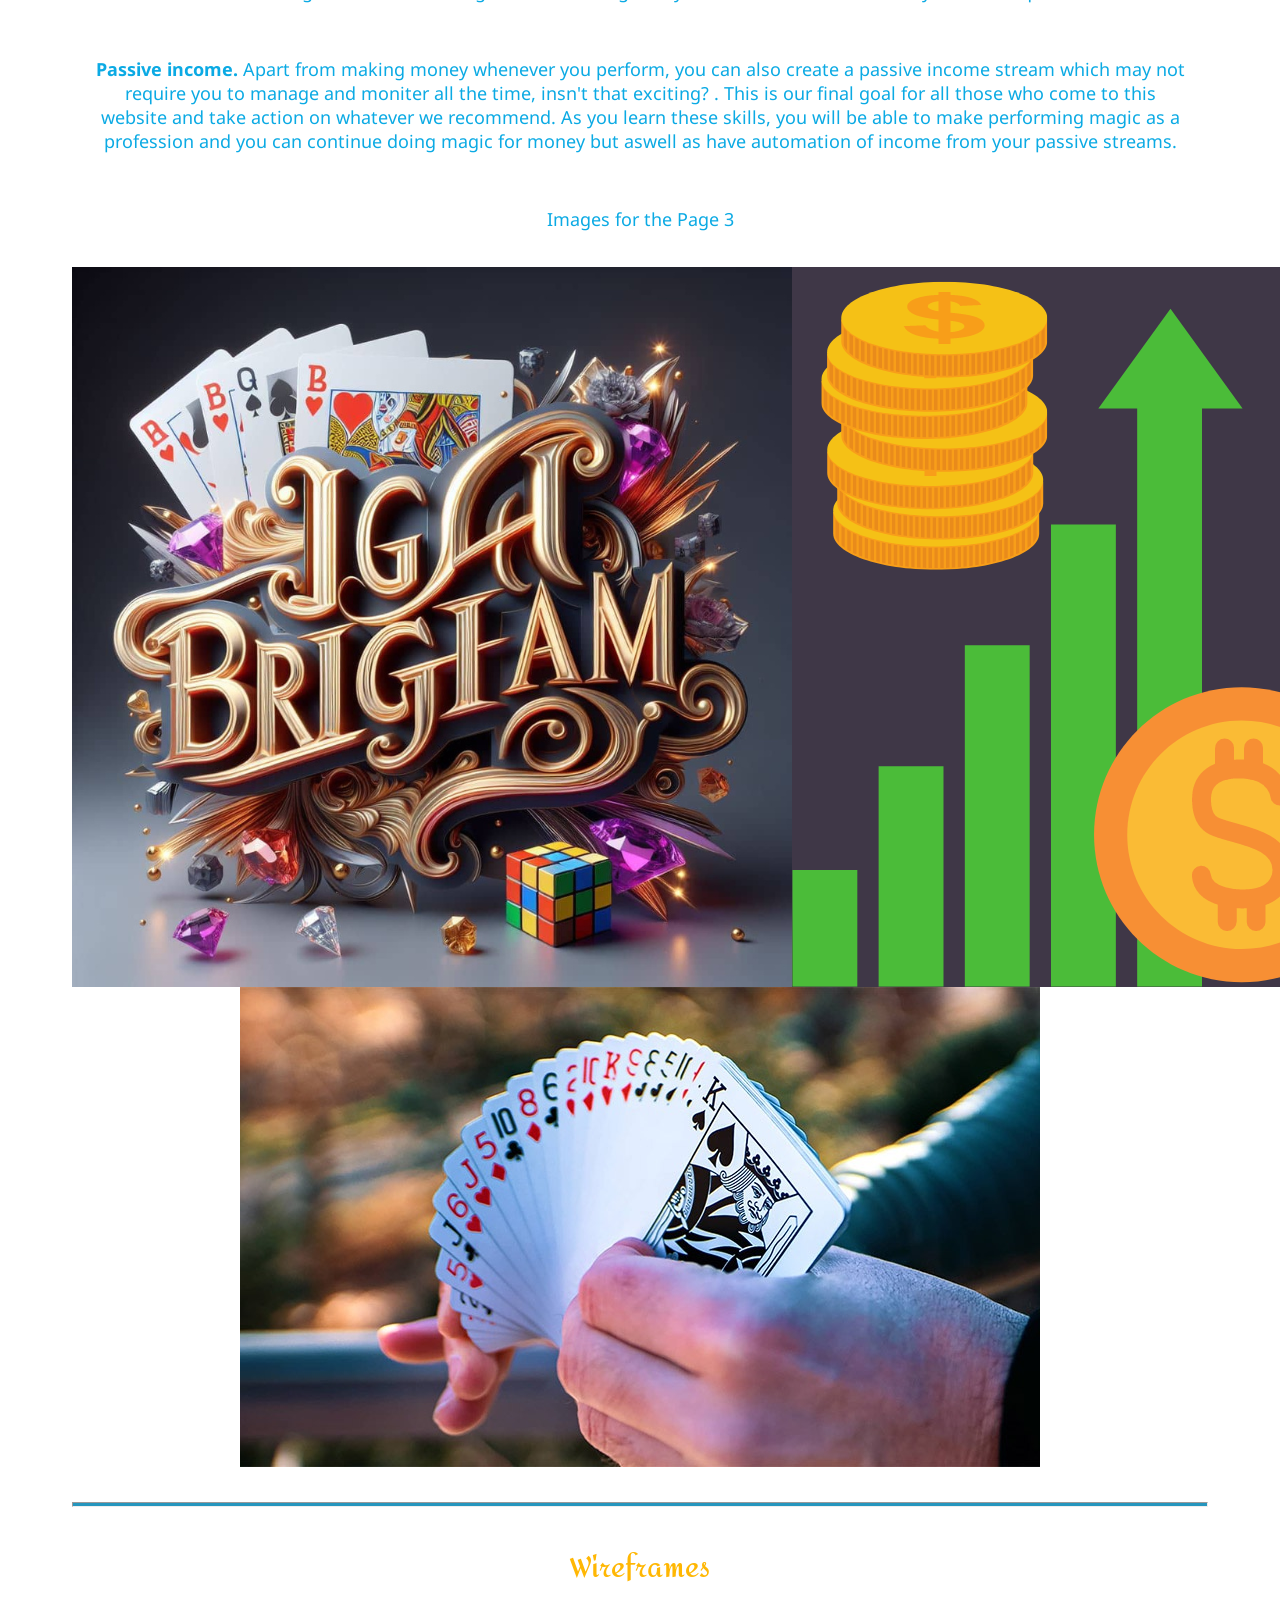
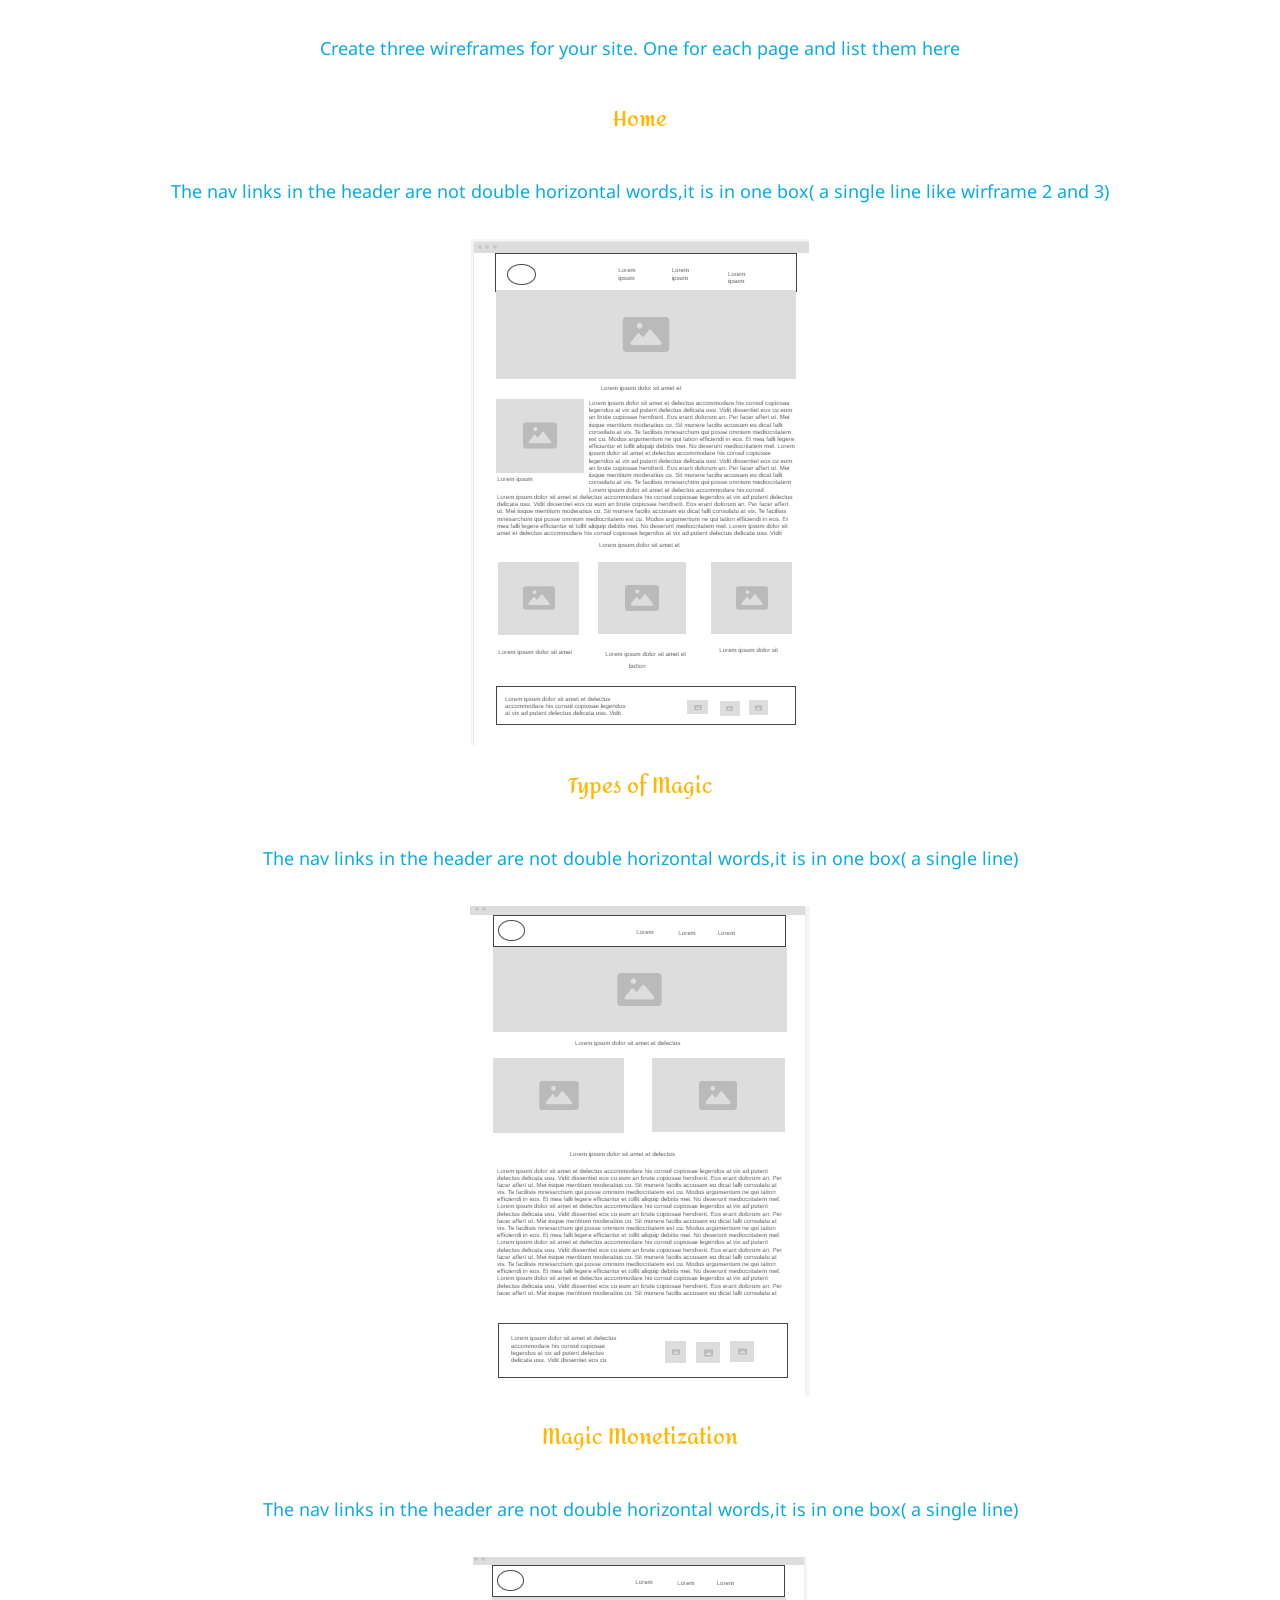
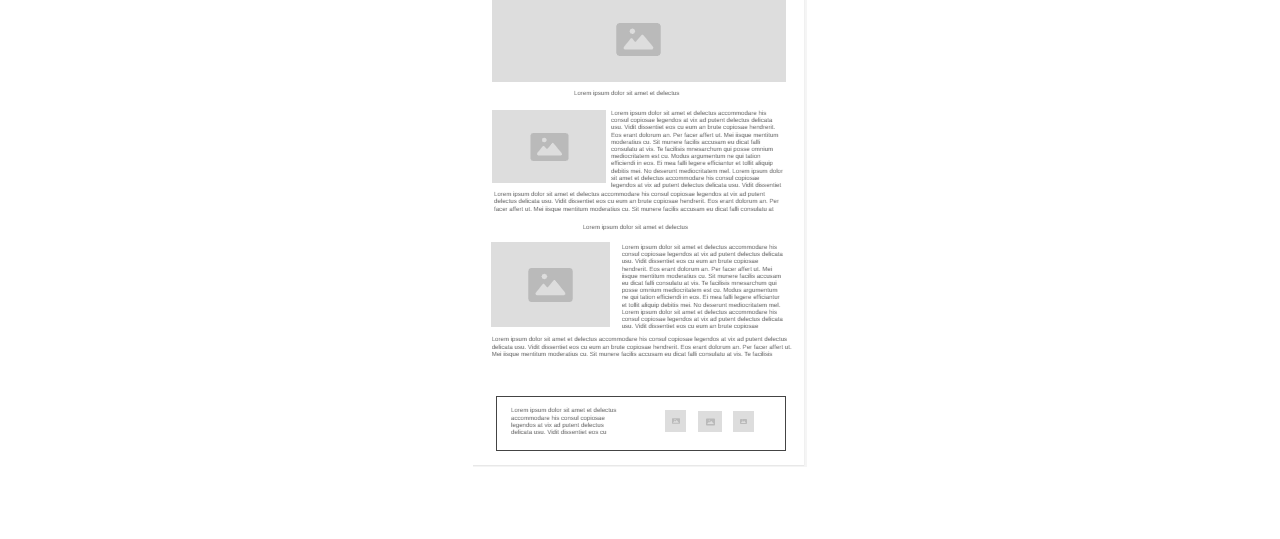
<file: wowmagic/site-plan.html>
<!DOCTYPE html>
<html lang="en-us">
    
  <head>
    <meta charset="utf-8">
    <title>Site Plan</title>
    <link type="text/css" rel="stylesheet" href="styles/site-plan.css">
  </head>

  <body>
    <header>
      <h1>Wow Magic Site Plan</h1>
      <h2>Brigham Iga</h2>
      <h2>WDD 130-A3</h2>
      <!-- In the header above, add the name or your site, your name and class number. For example if you are in section 3 you would put WDD 130.03 -->
    </header>
    <main>

      <!-- ------------------------Steps 2-3------------------------------ -->
      <hr>
      <h2>Overview</h2>
      <h3>Purpose</h3>
      <p>Our Purpose is to help you to both develope your magic skills and to provide you with the neccessary progress for you to Create your unique magic style that will set you apart from other magicians and create unforgetable memories for yourself and your audiences.</p>  <!-- change this -->


      <h3>Audience</h3>
      <p>Although our main focus and big audience is the youth and up to the age of 40 yeears,We believe <em>Anyone</em> can do magic and has magic in them,we welcome all that are interested to start this awesome and magical journey. We also have a special offer for our returning customers.</p>  <!-- change this -->

      <hr>
      <h2>Branding</h2>
      <h3>Website Logo</h3>
      <!-- Replace this with some sort of logo for your site.  A logo can be as simple as the name of your site in a nice font :) -->
      <img src="Images/magic logo.png" alt="Logo image">
      <hr>
      <h2>
        Style Guide
      </h2>

      <!-- ------------------------Steps 4-8------------------------------ -->

      <h3>
        Color Palette
      </h3>
      <!--  The colors you choose for a website are one of the most important decisions you will make. Follow the instructions on the activity in iLearn then return and replace the color codes below with the hex color codes (the 6 digit numbers that show at the bottom of each color) for the colors you have chosen below.  You should have at least 2 colors but do not have to fill in all 4 if you do not need them.  -->

      <!-- Copy and paste the URL to your finished palette below Make sure to paste it into both spots -->
      Palette URL: <a href="https://coolors.co/8ecae6-2596be-ffb703-ffffff"
      target="_blank">https://coolors.co/8ecae6-2596be-ffb703-ffffff</a>


      <table class="colors">
        <tr><th>Primary</th><th>Secondary</th><th>Accent 1</th><th>Accent 2</th></tr>
        <!-- Replace the numbers in the boxes below with your hex color codes. Then switch to the site-plan.css file and change your colors there as well. -->
        <tr><td class="primary">[#8ecae6]</td><td class="secondary">[#ffb703]</td><td class="accent1">[#2596be]</td><td class="accent2"></td></tr>
      </table>

      <!-- ------------------------Step 9------------------------------ -->

      <h3>
        Typography
      </h3>
      <!-- Choose a font for your paragraphs (body copy) and headlines. What font(s) have you chosen? Why did you choose what you did?  Make sure to review the list of web safe fonts at W3Schools.org as a starting point.  Think also about which of your colors above you might use for background and font colors. -->

      <h4>
        Heading Font: Amita  <!-- change this -->
      </h4>
      <h4>
        Paragraph Font: Noto sans  <!-- change this -->
      </h4>
      <h3>
        A Glimpse into Magic
      </h3>
      <p>
        Imagine being able to bring your coola nd even insane imaginations to life, and that's not all, you add an extra skill of using it to both entertain, amaze peaople and earn money from it if you desire aswell.
      </p>
      <h3>
        Colored paragraph example
      </h3>
      <p class="colored">
        Whether it is becoming a close-up magician, doing table magic, or stage magic, we've got you covered ,we provide all the important and relevant information and help for you in your desired magic direction that you would need to aim for.
  </p>

      <!-- ------------------------Step 10------------------------------ -->

      <h3>
        Navigation
      </h3>
      <!-- Think about how you want your navigation bar to look. In the site-plan.css file change the colors to your colors to get the look you desire. --> 
      <nav>
        <a href="#">Home</a>
        <a href="#">Types of Magic</a>
        <a href="#"> Magic Monetization</a>
      </nav>
      <hr>
      <h2>
        Site Map
      </h2>
      <div class="sitemap">
        <div class="sm-home">
          Home
        </div>
        <div class="sm-page2">
          Where it all begins <!-- change this -->
        </div>
        <div class="sm-page3">
          Professional Level <!-- change this -->
        </div>

        <div class="top">
          &nbsp;
        </div>
        <div class="left">
          &nbsp;
        </div>
        <div class="right">
          &nbsp;
        </div>

      </div>

      <!-- --------Content Section -------------- -->
      <hr>
      <h2>
        Content
      </h2>
      <h3>Home page</h3>
      <p>
        <b>Magic within you.</b> It is true that no two people are exactly the same in character, identity and all the tiny aspects of being, in effect,we believe everyone including <b>you</b> has something unique within them and to contribute to the world which is commonly refered to as <em>Leaving your mark.</em> Whether you don't know anything about magic or want to improve and perfect your skills, you are at the right place.
      </p>
      <p>
        <b>Incredible Opportunity.</b>Think about it, out of insanely <em>alot</em> of people who have walked the earth, you are here right now at a time with un-imaginable knowledge,opportunities and many possibilities.Whether you intentionally came to my website or was just browsing and landed here, learning more about magic might actually be apart of the many marks you will create in your life and the lives of others. So fasten your seatbelt as we dive into the real life adventure of helping you tap into your inner magic as we learn what magic is and how we can make it bend reality aswell as leaving un-forgetable experiences for whoever you will do it for. 
      </p>
      <p><b>Frequently asked questions.</b> The following are some of the frequently asked questions about magic.
          <p><b>Is magic <em>sorery?.</em></b> The magic we are going to be learning is not sorcery though it may appear as so , magic is all about manipulating objects and people's perception of things,it involves alot practice, and usually doing moves that the audince may not suspect and are not anticipating are going to happened.It is like going back to the year 1920 with your smart phone, when you take a photo of them and show them, it appears to be magic to them but to you it is a plain normal phome and you know how you did it.</p>
          <p><b>Who is the best magician in the world?.</b> The word <em>best</em> actually depends on different thing and we may end up getting different answers depending on what magicicians specialise in. Some magicians are good with car magic ,others with coins , some are good at close-up magic while others are good with stage magic.So giving a specific answer without specifying the specific type or category of magic may be a little misleading. David copperfield would be at the top of most best magicians list of all time.</p>
          <p><b>is magic real?.</b> Magicians use practice,sleight of hand, misdirection, gimmicks and timing to make it look convicing and close to reality.</p>
          <p><b>How much do magicians earn?.</b> This depends on the magician, where they are perfroming from and maybe their popularity. Professional magicians earn from around $21200 to $106000.</p>
        </p>

      <p>Images for the Home page</p>
        <img src="Images/HOME PAGE Hero.png" alt="image for homepage">
        <img src="Images/shocking.png" alt="wierd hand">

      </ul>
      <h3>Types of Magic</h3>
      <p>
        <b>Categories of magic.</b>Though we may have the major types of magic such as close-up, Table magic, Stage magic, and more; Magic is made up of about 10 building categories that may be used individually or combined to form interseting visuals while performing.These ten categories include; Levitation, Vanish, Production, Transformation, Transposition, Penetration, Restoration, Escape, Teleportation and Prediction. We will be learning more about these individually and how they contribute to ur final performance to create the beautiful art of magic.
      </p>
      <p>
        <b>Your own creations.</b> As we begin, you will start by learning from what already exists and what other magicians know and from the foundations of other magicians who came earlier than you. These will be the different skills created by them mixed with the different categories of magic mentioned above. But later when you are done with the basics and needed practice ,i will teach you how to set up your mind so that you are able to create your own magic tricks from scratch so that you can develope a routine using the simple formular i will teach you. When you create your own magic tricks, you will feel proud of yourself and those who will use your tricks will be proud that you invented them and all this is part of leaving your mark on the world. Your creatons will live on and will be used by many others for years even when you pass on.
      </p>
      <p>Images for the Page 2</p>
        <img src="Images/page 2 hero.png" alt="image for types of magic">
        <img src="Images/levitation.jpg" alt="levitating cards">

      </ul>
      <h3> Magic Monetization</h3>
      <p>
        <b>Make money with it.</b> You may be wanting to learn magic as a hobbie or infact are doing it as one but you could take it a step further by monetizing it and start earning money from it, we will be sharing of the different ways  of how to start earning money from magic and the different sources and you can use such as online teaching,perfomance, social media, in-person persformance ,advertisements,Television and many more. If magic your passion,then you will be earning from what you love, there is nothing as sweet as earning from something that you would even do for free if you were required to.
      </p>
      <p>
        <b>Passive income.</b> Apart from making money whenever you perform, you can also create a passive income stream which may not require you to manage and moniter all the time, insn't that exciting? . This is our final goal for all those who come to this website and take action on whatever we recommend. As you learn these skills, you will be able to make performing magic as a profession and you can continue doing magic for money but aswell as have automation of income from your passive streams.
      </p>
      <p>Images for the Page 3</p>
        <img src="Images/page 3 hero image.png" alt="image for growing income">
        <img src="Images/card fan.jpg" alt="card fan">

      </ul>
      <hr>
      <h2>
        Wireframes
      </h2>
      <p>
        Create three wireframes for your site. One for each page and list them here</p>

      <h3>Home</h3>
      <p>         
        The nav links in the header are not double horizontal words,it is  in one box( a single line like wirframe 2 and 3)
      </p>
      <img src="Images/magical Home page.png
      " alt="home page wireframe">

      <h3>Types of Magic</h3>
      <p>         
        The nav links in the header are not double horizontal words,it is  in one box( a single line)
      </p>
      <img src="Images/Types Of MAFIC.png" alt="page 2 wireframe">

      <h3>Magic Monetization</h3>
      <p>         
        The nav links in the header are not double horizontal words,it is  in one box( a single line)
      </p>
      <img src="Images/Money magic.png" alt="page 3 wireframe">
    </main>
  </body>

</html>
</file>
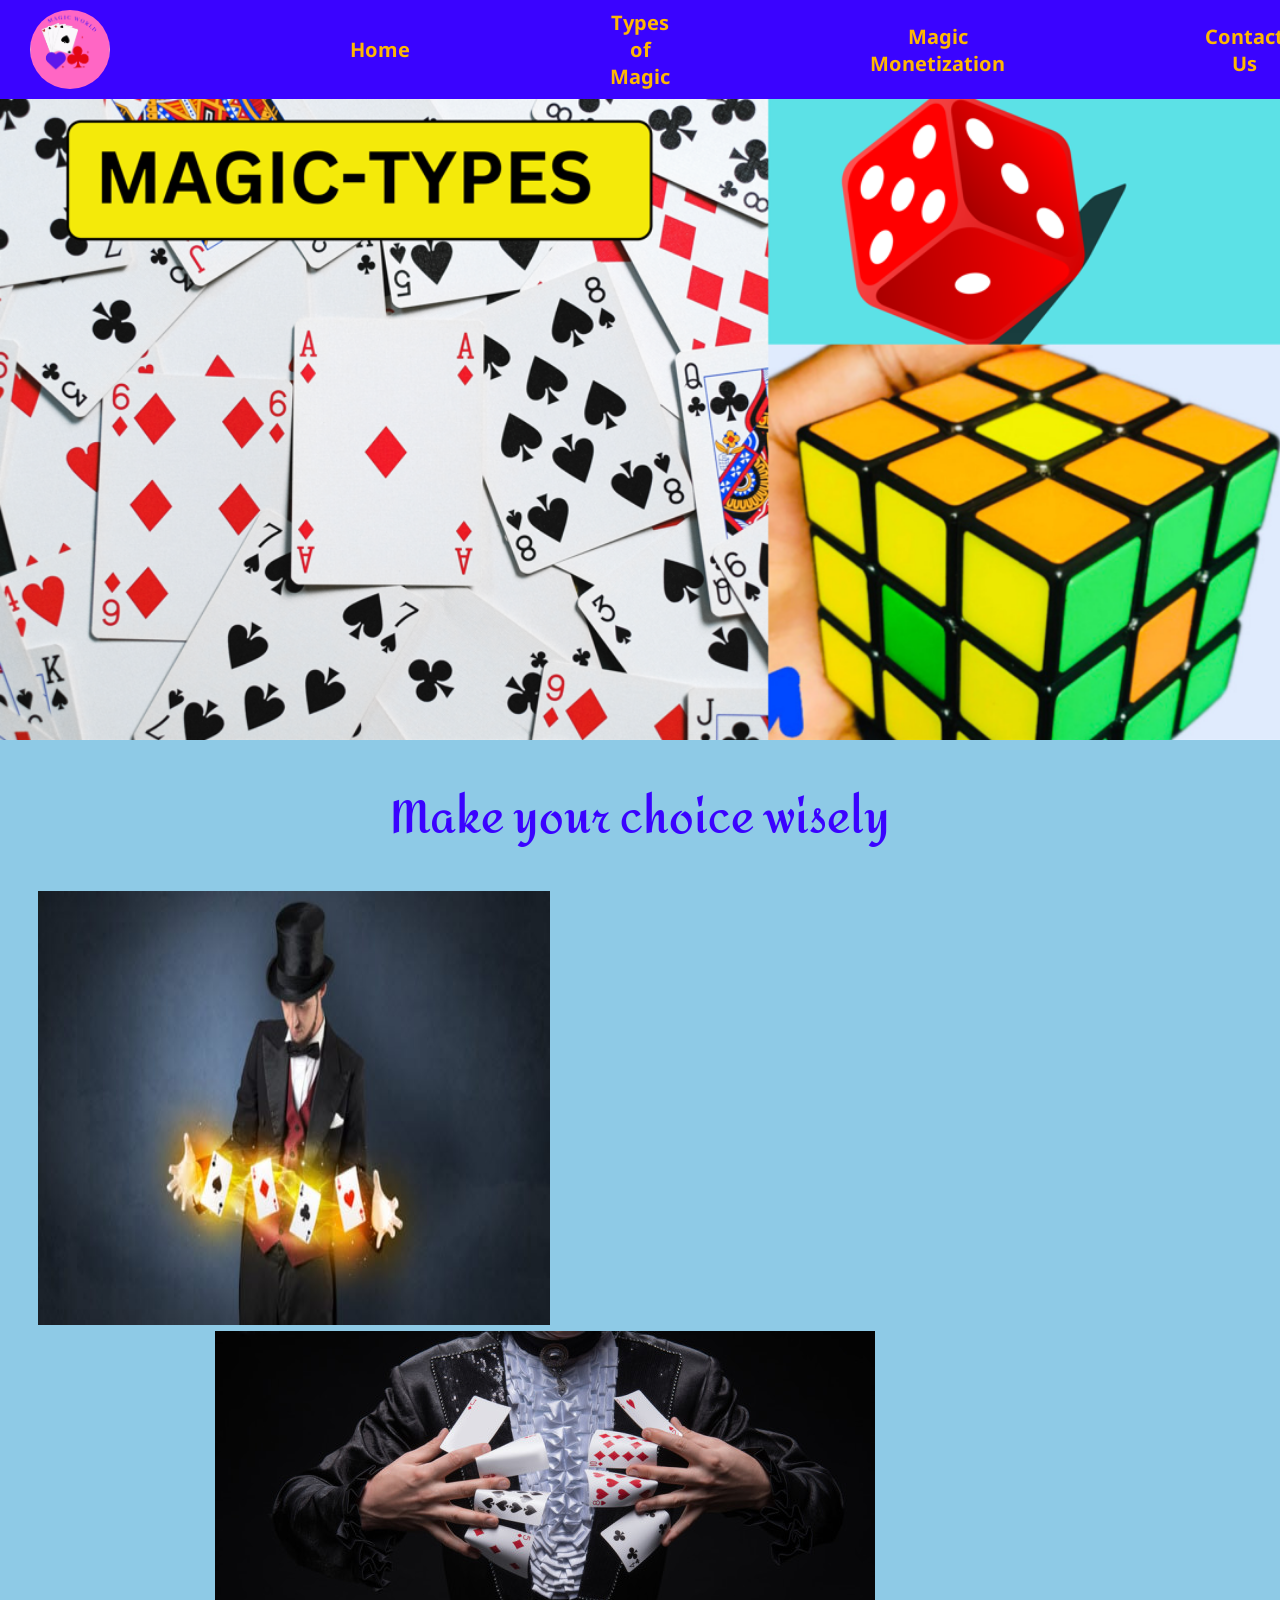
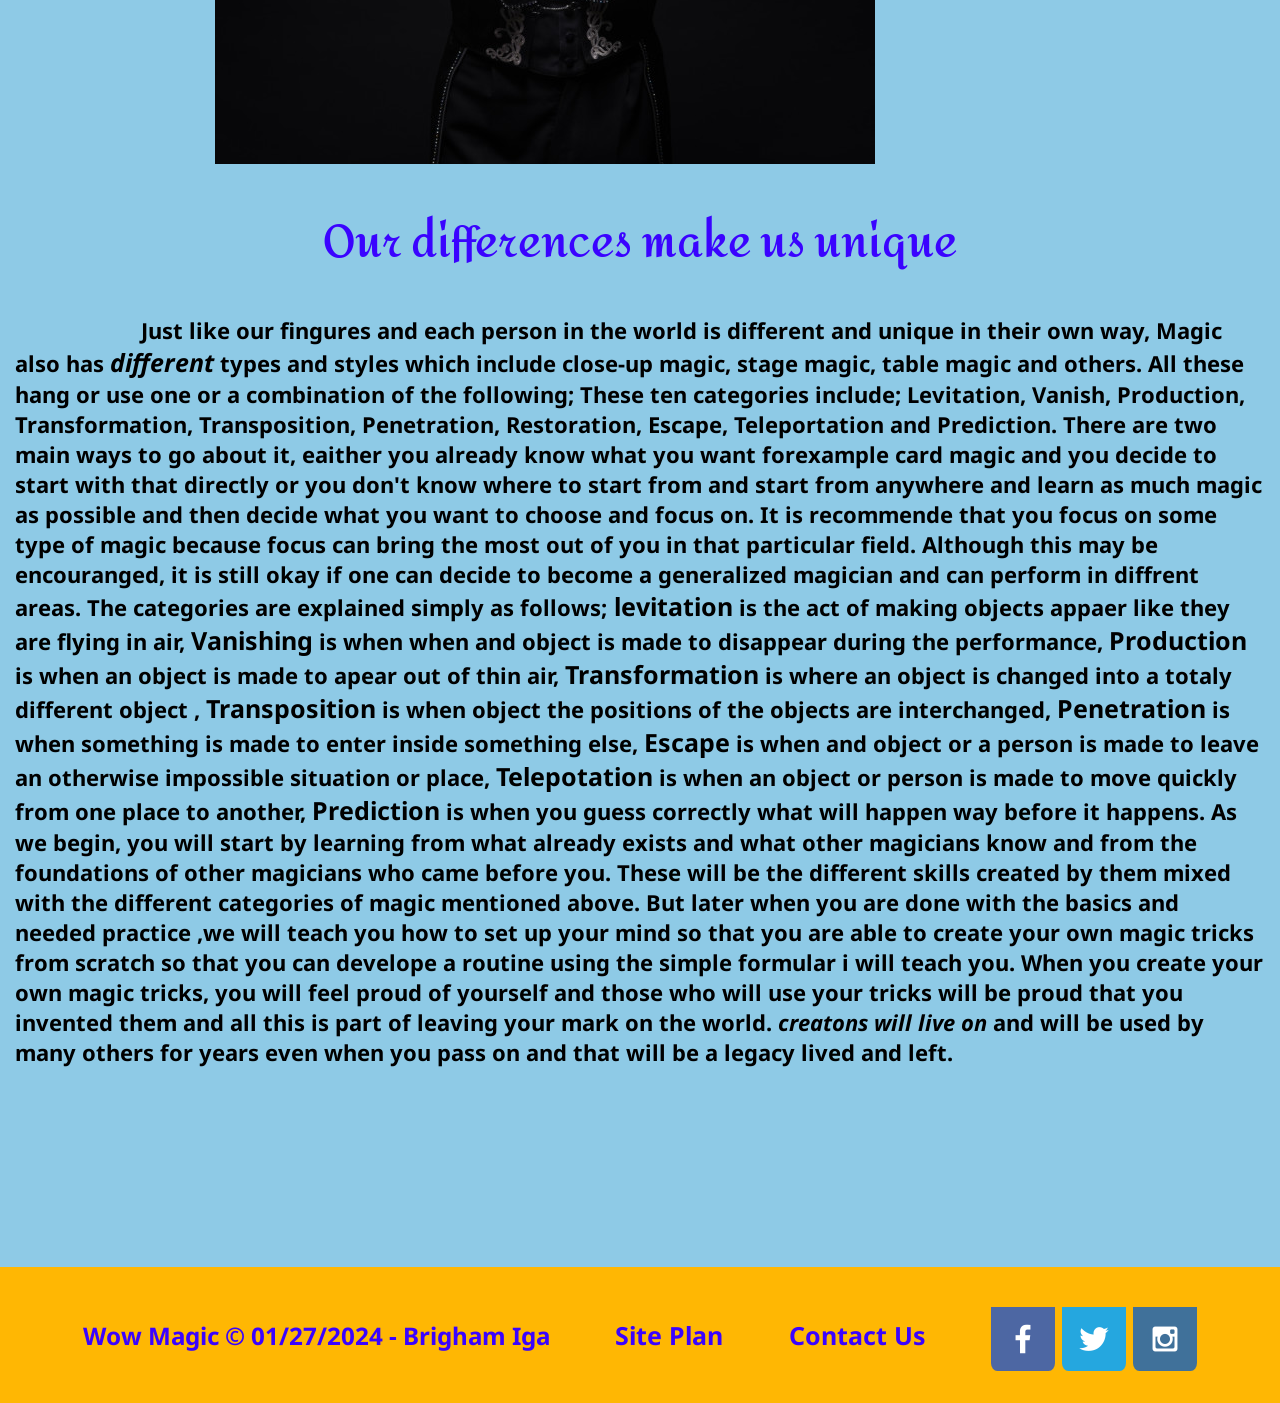
<file: wowmagic/types_of_magic.html>
<!DOCTYPE html>
<html lang="en">
<head>
    <meta charset="UTF-8">
    <meta name="viewport" content="width=device-width, initial-scale=1.0">
    <title>Wow Magic Home Page</title>
    <link rel="stylesheet" href="styles/wowmagic.css">
</head>
<body>
    <div id="all">
     <header class="top">
         <div class="first_top">
             <a id="logo_link" href="https://the-things-which-matter.github.io/wdd130/"> 
              <img id="magic_logo" src="Images/magic_logo.png" alt="Magic Logo">
             </a>
         </div>   
             
     
       <nav>
        <div id="push">
           <a href="https://the-things-which-matter.github.io/wdd130/wowmagic/index.html">Home</a>
           <a href="https://the-things-which-matter.github.io/wdd130/wowmagic/types_of_magic.html">Types of Magic</a>
           <a href="https://the-things-which-matter.github.io/wdd130/wowmagic/magic_monetization.html">Magic Monetization</a>
           <a href="https://the-things-which-matter.github.io/wdd130/wowmagic/profile_card.html">Contact Us</a>
        </div>
       </nav>
     </header>


    <div id="type_hero">
        <img id="type_image" src="Images/page_2_hero.png" alt="A picture showing magic">
    </div>

    
       <h1 class="heading_one">Make your choice wisely</h1>
    

        <div class="grid_type">
            <img class="img_type1" src="Images/levitation.jpg" alt="leavitating cards">
            <img class="img_type2" src="Images/magician.jpg" alt="magician showing different cards in a stylish way">
        </div>

        <div>
            <h1 class="heading_two">Our differences make us unique</h1>
        </div>
        <p class="types">
            &nbsp; &nbsp; &nbsp; &nbsp; &nbsp; &nbsp; &nbsp; &nbsp; &nbsp; &nbsp; &nbsp;Just like our fingures and each person in the world is different and unique in their own way, Magic also has <em class="big">different</em> types and styles which include close-up magic, stage magic, table magic  and others. All these hang or use one or a combination of the following; These ten categories include; Levitation, Vanish, Production, Transformation, Transposition, Penetration, Restoration, Escape, Teleportation and Prediction. There are two main ways to go about it, eaither you already know what you want forexample card magic and you decide to start with that directly or you don't know where to start from and start from anywhere and learn as much magic as possible and then decide what you want to choose and focus on. It is recommende that you focus on some type of magic because focus can bring the most out of you in that particular field. Although this may be encouranged, it is still okay if one can decide to become a generalized magician and can perform in diffrent areas. The categories are explained simply as follows;<b class="big"> levitation</b> is the act of making objects appaer like they are flying in air, <b class="big">Vanishing</b> is when when and object is made to disappear during the performance, <b class="big"> Production </b> is when an object is made to apear out of thin air, <b class="big">Transformation</b> is where an object is changed into a totaly different object , <b class="big">Transposition</b> is when object the positions of the objects are interchanged, <b class="big">Penetration</b> is when something is made to enter inside something else, <b class="big">Escape</b> is when and object or a person is made to leave an otherwise impossible situation or place, <b class="big">Telepotation</b> is when an object or person is made to move quickly from one place to another, <b class="big">Prediction</b> is when you guess correctly what will happen way before it happens. As we begin, you will start by learning from what already exists and what other magicians know and from the foundations of other magicians who came before you. These will be the different skills created by them mixed with the different categories of magic mentioned above. But later when you are done with the basics and needed practice ,we will teach you how to set up your mind so that you are able to create your own magic tricks from scratch so that you can develope a routine using the simple formular i will teach you. When you create your own magic tricks, you will feel proud of yourself and those who will use your tricks will be proud that you invented them and all this is part of leaving your mark on the world. <b><em> creatons will live on </em></b> and will be used by many others for years even when you pass on and that will be a legacy lived and left.
        </p>



        <footer>
            <p class="pass">Wow Magic &copy; 01/27/2024 - Brigham Iga</p>
            <p><a href="https://the-things-which-matter.github.io/wdd130/wowmagic/site-plan.html">Site Plan</a></p>
            <p><a href="contactus.html">Contact Us</a></p>
            <div class="social">
                <a href="https://facebook.com" target="_blank"> 
                    <img class="media" src="Images/facebook.png" alt="fb icon">
                </a>
                <a href="https://twitter.com" target="_blank">
                    <img class="media" src="Images/twitter.png" alt="Twitter icon">
                </a>
                <a href="https://instagram.com" target="_blank">
                    <img class="media" src="Images/instagram.png" alt="instagram icon">
                </a>
            </div>
        </footer>
      </div>
        


    
</body>
</html>
</file>
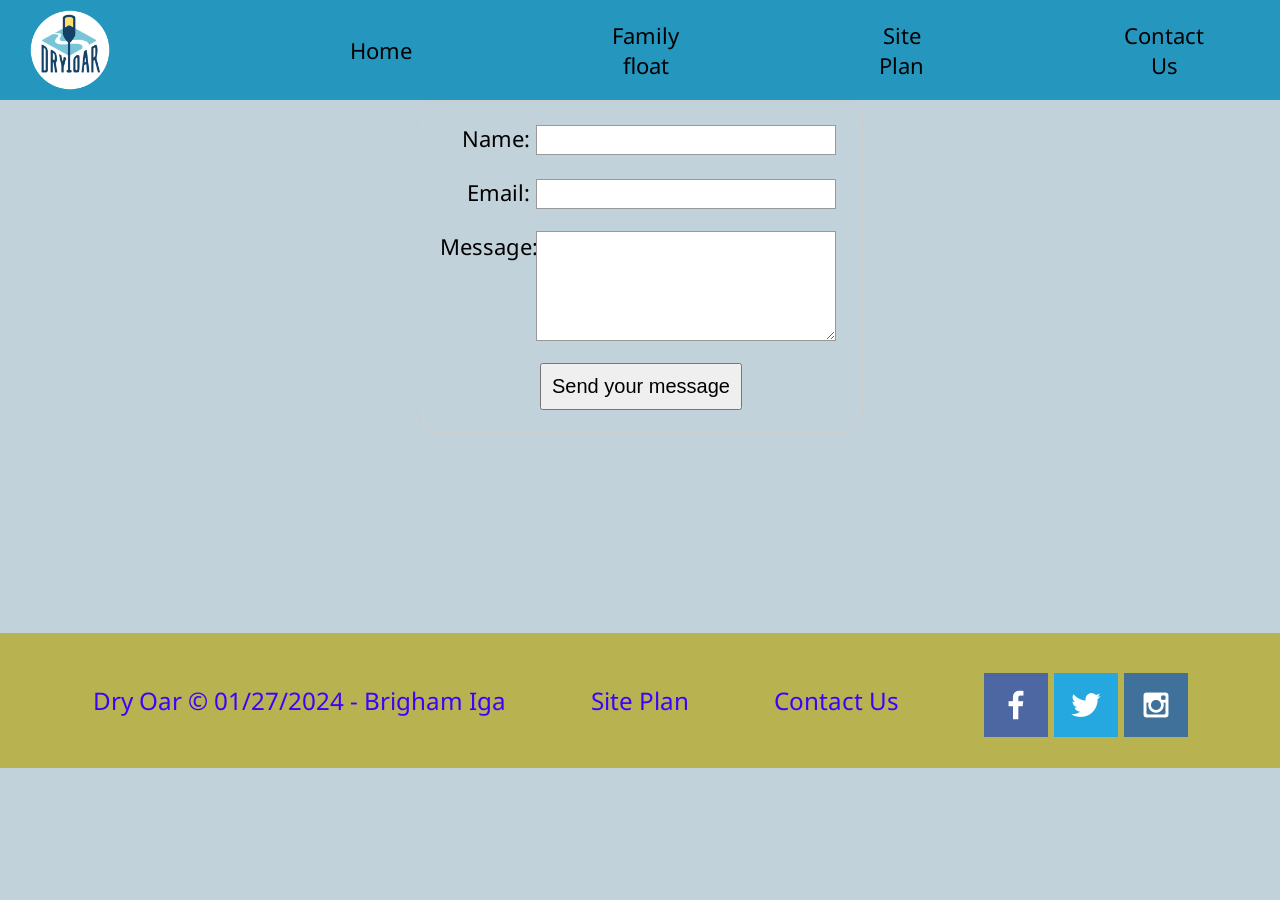
<file: wwr/contactus.html>
<!DOCTYPE html>
<html lang="en">
<head>
    <meta charset="UTF-8">
    <meta name="viewport" content="width=device-width, initial-scale=1.0">
    <title>Contact Us</title>
    <link rel="stylesheet" href="styles/styles.css">
</head>
    <body id="content">
            <div >
                <header>
                    <a id="logo_link" href="https://the-things-which-matter.github.io/wdd130/"> <img id="logo" src="images/logo.png" alt="Dry Oar Logo"></a>
                    
            
                    <nav>
                    <div id="center">
                        <a href="https://the-things-which-matter.github.io/wdd130/wwr/index.html">Home</a>
                        <a href="https://the-things-which-matter.github.io/wdd130/wwr/family_float.html">Family float</a>
                        <a href="https://the-things-which-matter.github.io/wdd130/wwr/site-plan-rafting.html">Site Plan</a>
                        <a href="contactus.html">Contact Us</a>
                      </div>
                     </nav>
                </header>
            
        
    
            <main>
                <div id="feedback"></div>


                





                <form action="/my-handling-form-page" method="post">
                    <ul>
                        <li>
                          <label for="name">Name:</label>
                          <input type="text" id="name" name="user_name" />
                        </li>
                        <li>
                          <label for="mail">Email:</label>
                          <input type="email" id="mail" name="user_email" />
                        </li>
                        <li>
                          <label for="msg">Message:</label>
                          <textarea id="msg" name="user_message"></textarea>
                        </li>
                        <li class="button1">
                            <button type="submit">Send your message</button>
                        </li>
                    </ul>
                </form>







                <script>
                    // get the feedback div element so we can do something with it.
                    const feedbackElement = document.getElementById('feedback');
                    // get the form so we can read what was entered in it.
                    const formElement = document.forms[0];
                    // add a 'listener' to wait for a submission of our form. When that happens run the code below.
                    formElement.addEventListener('submit', function(e) {
                        // stop the form from doing the default action.
                        e.preventDefault();
                        // set the contents of our feedback element to a message letting the user know the form was submitted successfully. Notice that we pull the name that was entered in the form to personalize the message!
                        feedbackElement.innerHTML = 'Hello '+ formElement.user_name.value +'! Thank you for your message. We will get back with you as soon as possible!';
                        // make the feedback element visible.
                        feedbackElement.style.display = "block";
                        // add a class to move everything down so our message doesn't cover it.
                        document.body.classList.toggle('moveDown');
                    });
                </script>


                





                
            </main>
            <footer>
                <p>Dry Oar &copy; 01/27/2024 - Brigham Iga</p>
                <p><a href="https://the-things-which-matter.github.io/wdd130/wwr/site-plan-rafting.html">Site Plan</a></p>
                <p><a href="contactus.html">Contact Us</a></p>
                <div class="social">
                    <a href="https://facebook.com" target="_blank"> 
                        <img src="images/facebook.png" alt="fb icon">
                    </a>
                    <a href="https://twitter.com" target="_blank">
                        <img src="images/twitter.png" alt="Twitter icon">
                    </a>
                    <a href="https://instagram.com" target="_blank">
                        <img src="images/instagram.png" alt="instagram icon">
                    </a>
                </div>
            </footer>
            
            
        </body>
        </html>
</file>
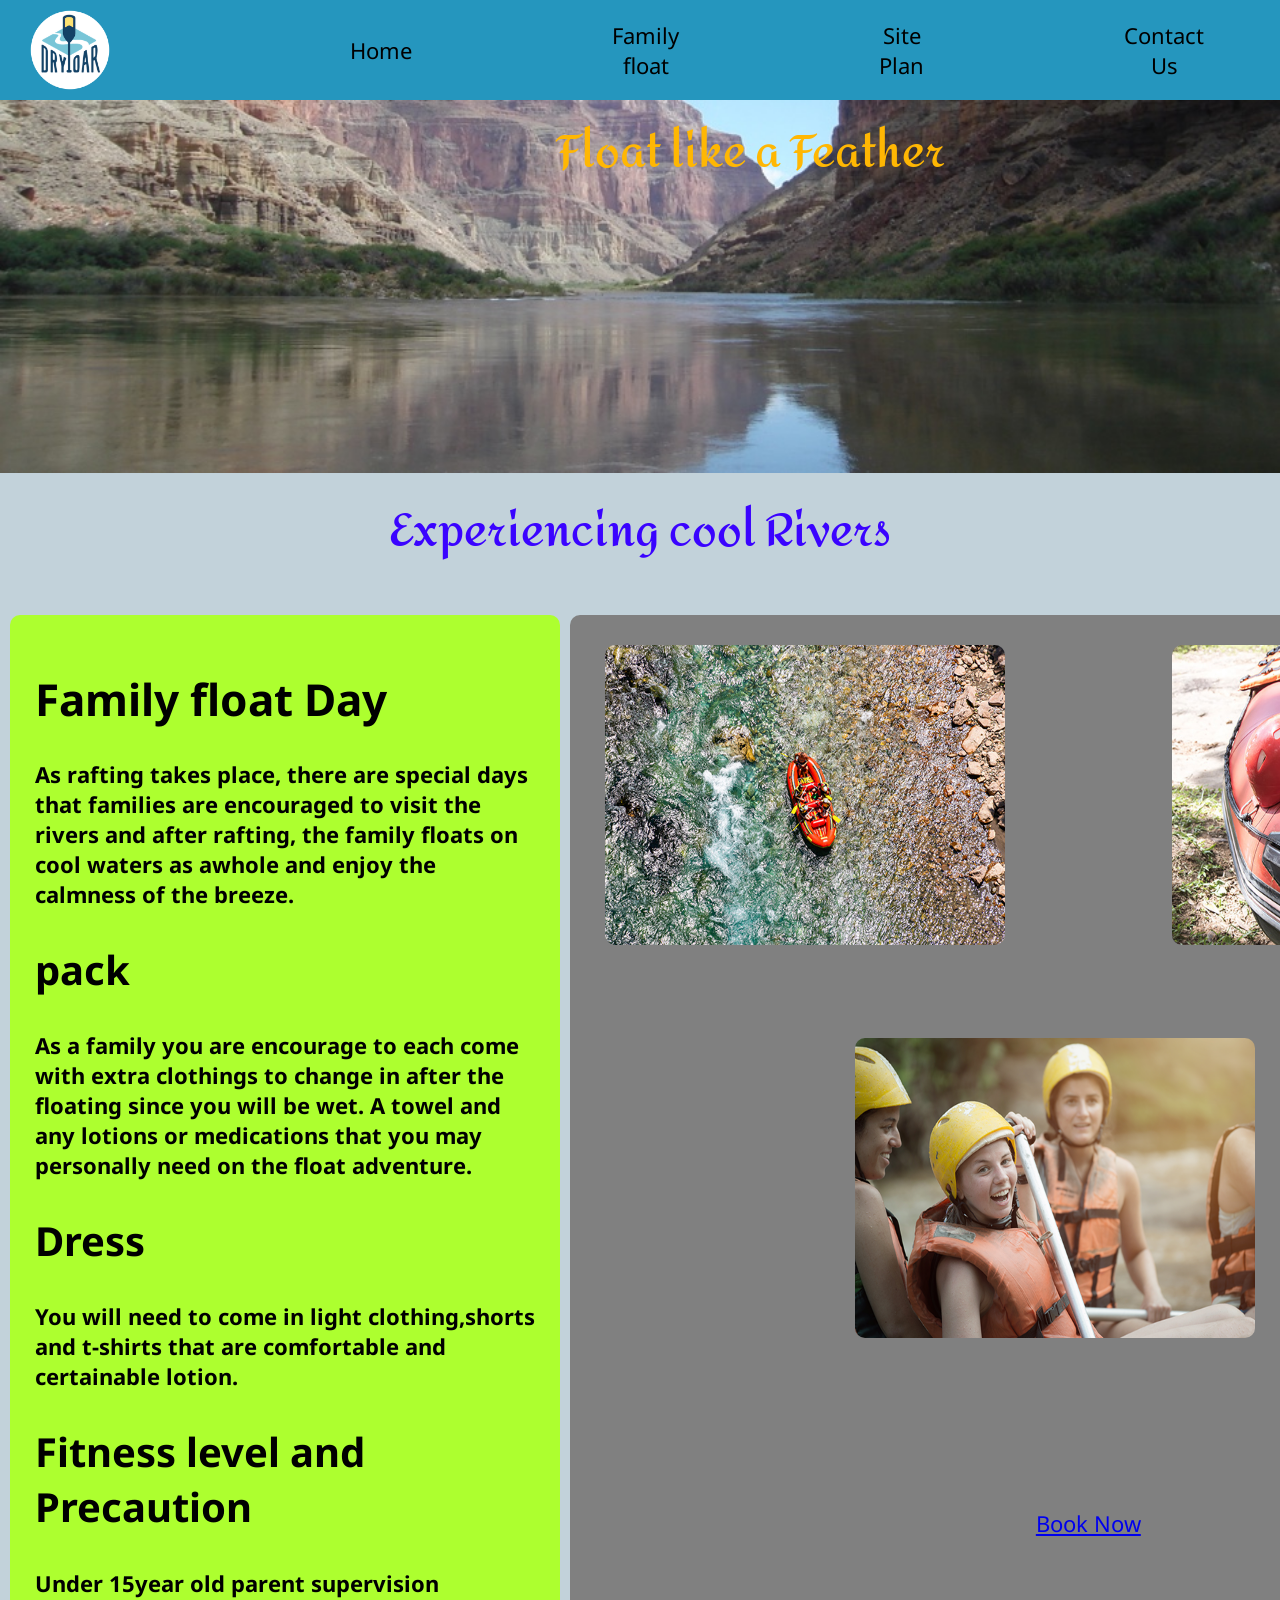
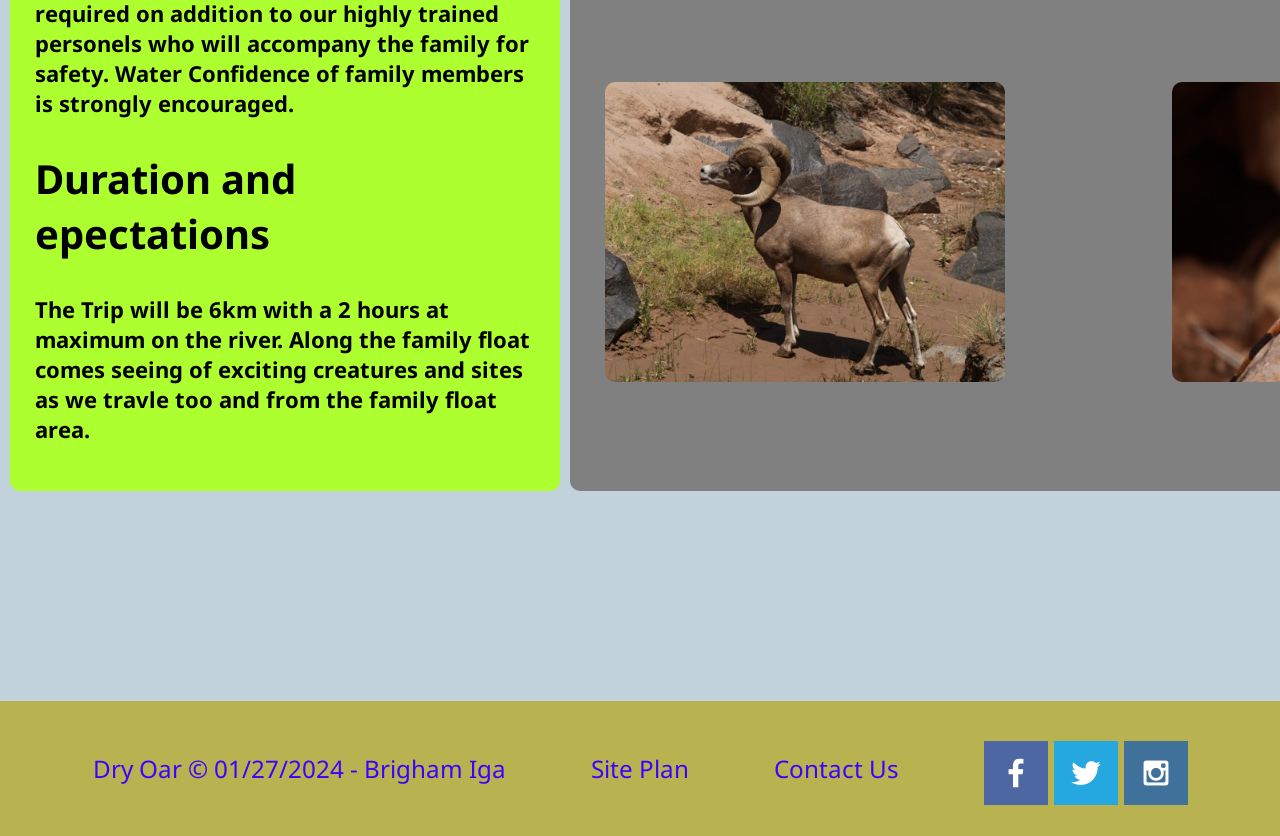
<file: wwr/family_float.html>
<!DOCTYPE html>
<html lang="en">
<head>
    <meta charset="UTF-8">
    <meta name="viewport" content="width=device-width, initial-scale=1.0">
    <title>Whitewater Rafting Vacations |  Dry Oar Boating | Rivers</title>
    <link rel="stylesheet" href="styles/styles.css">
</head>
    <body id="content">
            <div >
                <header>
                    <a id="logo_link" href="https://the-things-which-matter.github.io/wdd130/"> <img id="logo" src="images/logo.png" alt="Dry Oar Logo"></a>
                    
            
                    <nav>
                    <div id="center">
                        <a href="https://the-things-which-matter.github.io/wdd130/wwr/index.html">Home</a>
                        <a href="https://the-things-which-matter.github.io/wdd130/wwr/family_float.html">Family float</a>
                        <a href="https://the-things-which-matter.github.io/wdd130/wwr/site-plan-rafting.html">Site Plan</a>
                        <a href="https://the-things-which-matter.github.io/wdd130/wwr/contactus.html">Contact Us</a>
                      </div>
                     </nav>
                </header>
            </div>    
            <div id="hero_banner">
                     <div id="banner">
                         <img id="hero-img" src="images/float-area.jpeg" alt="People rafting on a river">
                     </div>
                     
                     <h1 class="top_title">Float  like  a  Feather</h1>
                     
            </div>
           <div>
              <h1 class="river-title">Experiencing cool Rivers</h1>
      
            </div>
        
    
            <main id="main-grid">
                <div id="words">
                    <h1 class="family">Family float Day</h1>
                    <p class="me">As rafting takes place, there are special days that families are encouraged  to visit the rivers and  after rafting, the family floats on cool waters as awhole and enjoy the calmness of the breeze.</p>
                    <h2 class="head">pack</h2>
                    <p class="me">As a family you are encourage to each come with extra clothings to change in after the floating since you will be wet. A towel and any lotions or medications that you may personally need on the float adventure.</p>
                    <h2 class="head">Dress</h2>
                    <p class="me">You will need to come in light clothing,shorts and t-shirts that are comfortable and certainable lotion.</p>
                    <h2 class="head">Fitness level and Precaution</h2>
                    <p class="me">Under 15year old parent supervision required on addition to our highly trained personels who will accompany the family for safety. Water Confidence of family members is strongly encouraged.</p>
                    <h2 class="head">Duration and epectations</h2>
                    <p class="me">The Trip will be 6km with a 2 hours at maximum on the river. Along the family float comes seeing of exciting creatures and sites as we travle too and from the family float area.</p>
                </div>
                
                 <div class="images">
                        <img class="img-first" src="images/surface-river.jpg" alt="A very shallow river">
                        <img class="img-second" src="images/ready-boat.jpg" alt="A boat ready to take off">
                        <img class="img-third" src="images/Family.png" alt="A happy family on a boat">

                        <div class="book_button">
                            <a class="booking" href="contactus.html">Book Now</a>
                        </div>
                        <img class="img-fourth" src="images/bighorn-ram.jpg" alt="A ram with big horns">
                        <img class="img-fifth" src="images/chuckwalla2-lizard.jpg" alt="Stone lizard">

                  </div>
                

                
                
            </main>
            <footer>
                <p>Dry Oar &copy; 01/27/2024 - Brigham Iga</p>
                <p><a href="https://the-things-which-matter.github.io/wdd130/wwr/site-plan-rafting.html">Site Plan</a></p>
                <p><a href="contactus.html">Contact Us</a></p>
                <div class="social">
                    <a href="https://facebook.com" target="_blank"> 
                        <img src="images/facebook.png" alt="fb icon">
                    </a>
                    <a href="https://twitter.com" target="_blank">
                        <img src="images/twitter.png" alt="Twitter icon">
                    </a>
                    <a href="https://instagram.com" target="_blank">
                        <img src="images/instagram.png" alt="instagram icon">
                    </a>
                </div>
            </footer>
            
            
        </body>
        </html>
</file>
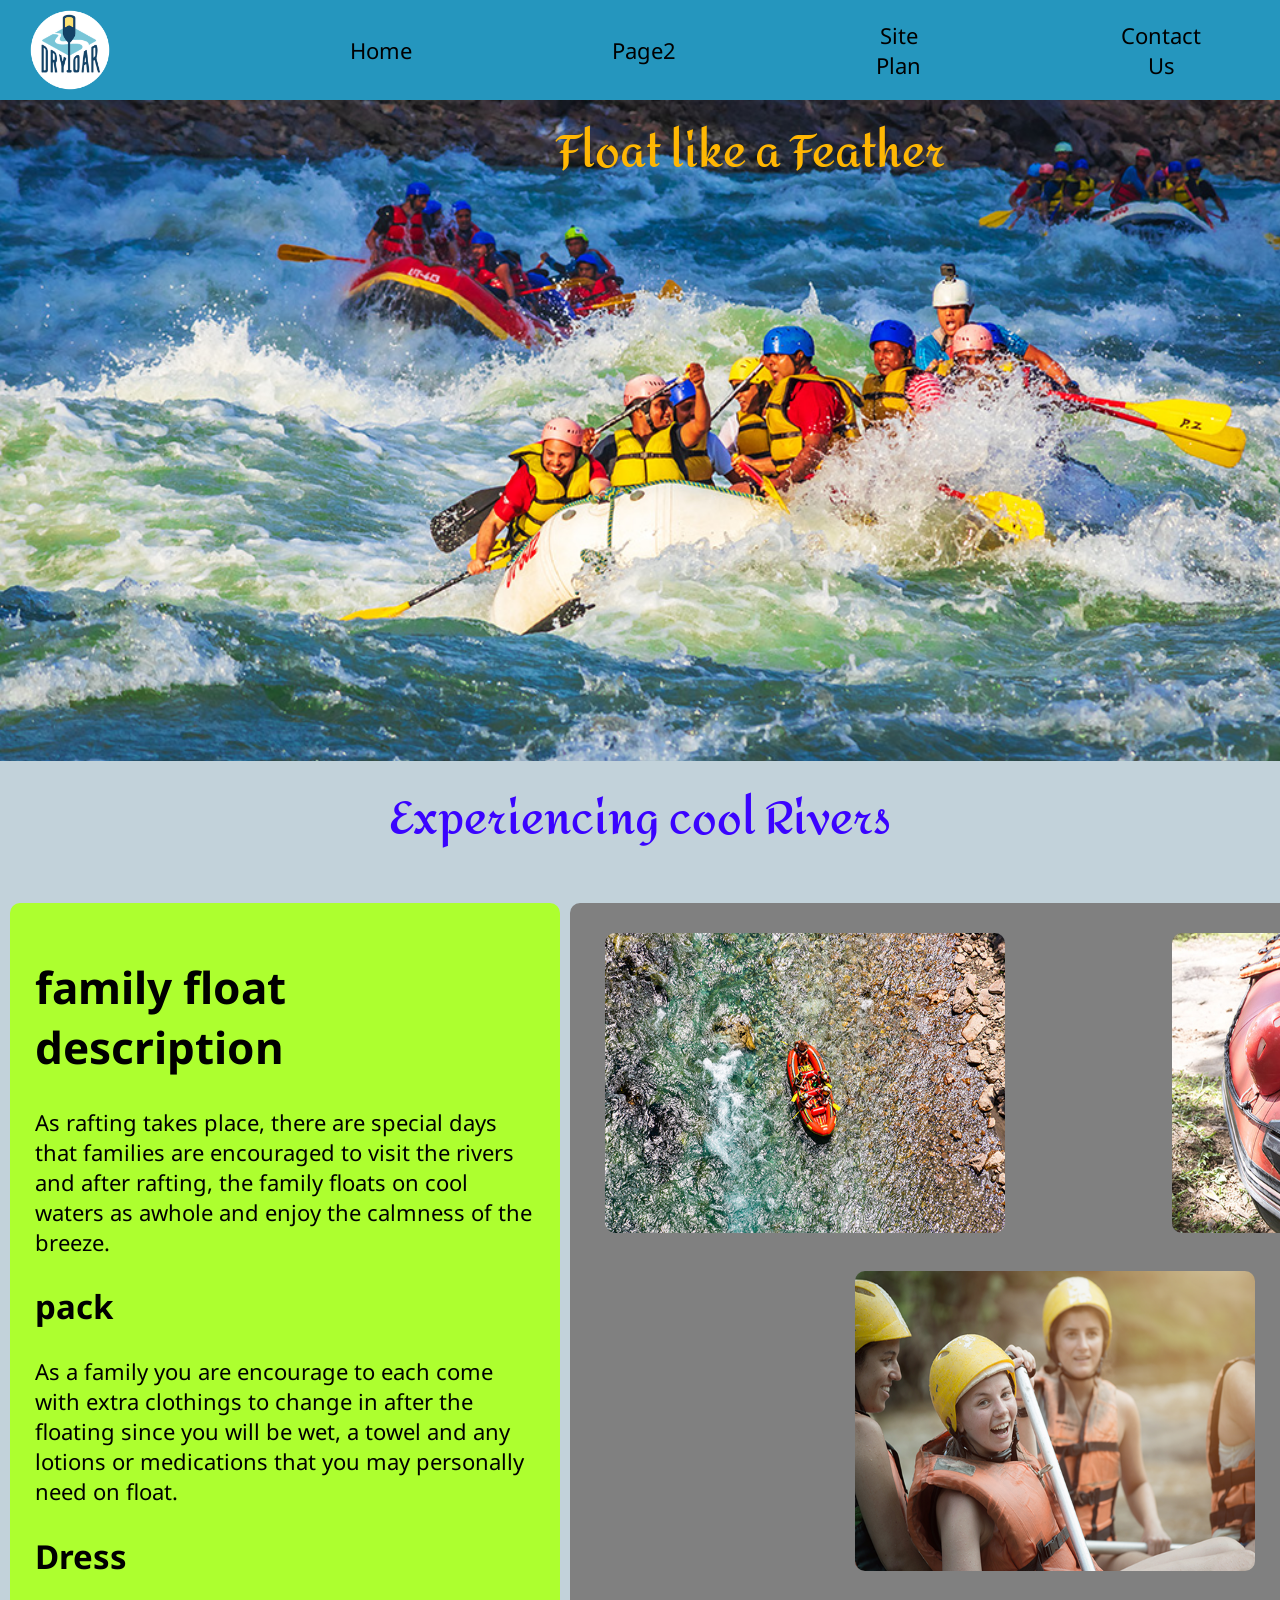
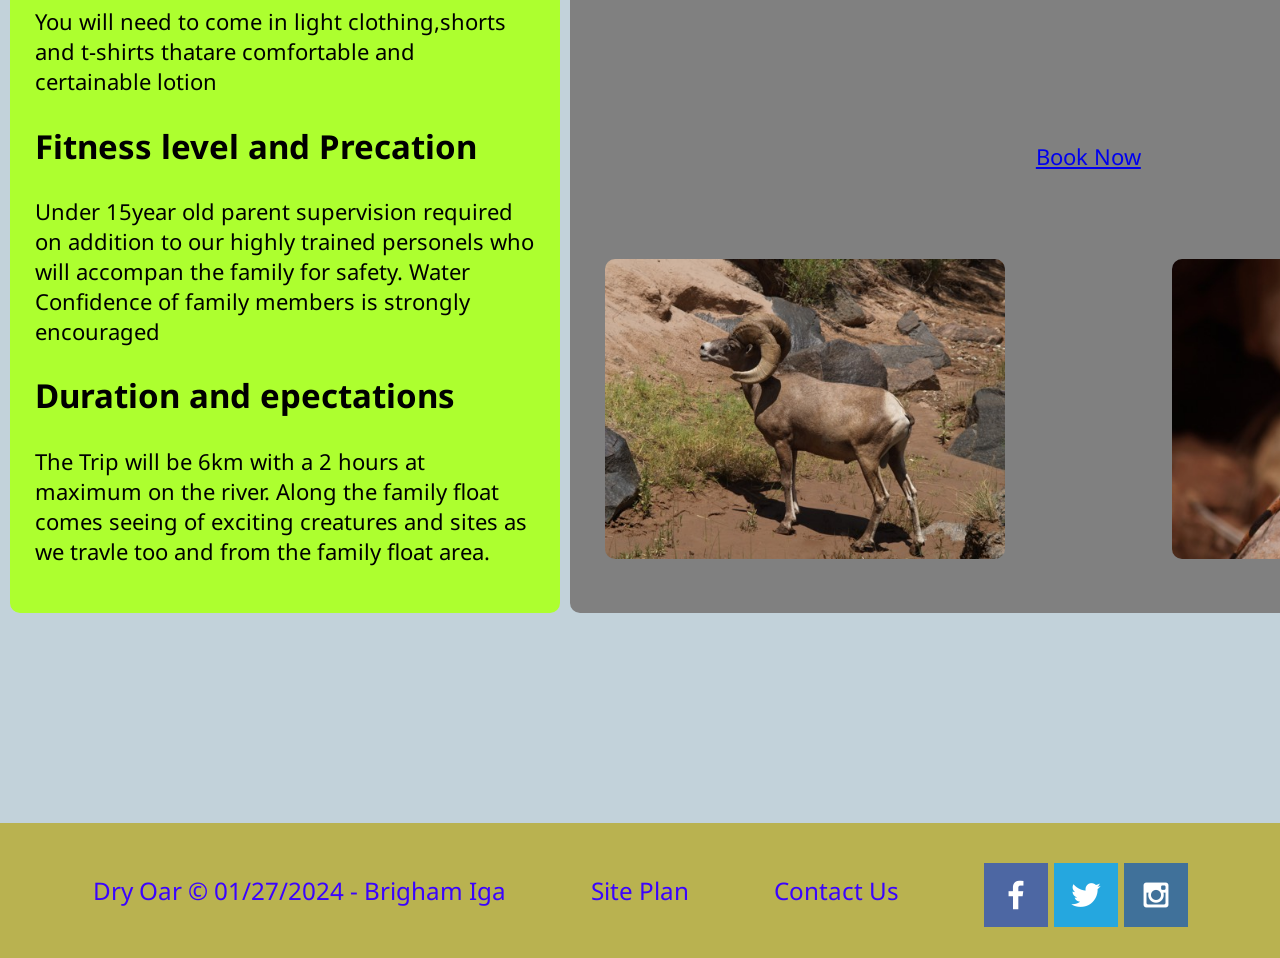
<file: wwr/rivers.html>
<!DOCTYPE html>
<html lang="en">
<head>
    <meta charset="UTF-8">
    <meta name="viewport" content="width=device-width, initial-scale=1.0">
    <title>Whitewater Rafting Vacations |  Dry Oar Boating | Rivers</title>
    <link rel="stylesheet" href="styles/styles.css">
</head>
    <body id="content">
            <div >
                <header>
                    <a id="logo_link" href="https://the-things-which-matter.github.io/wdd130/"> <img id="logo" src="images/logo.png" alt="Dry Oar Logo"></a>
                    
            
                    <nav>
                    <div id="center">
                        <a href="https://the-;things-which-matter.github.io/wdd130/">Home</a>
                        <a href="#">Page2</a>
                        <a href="https://the-things-which-matter.github.io/wdd130/wwr/site-plan-rafting.html">Site Plan</a>
                        <a href="contactus.html">Contact Us</a>
                      </div>
                     </nav>
                </header>
            </div>    
            <div id="hero_banner">
                     <div id="banner">
                         <img id="hero-img" src="images/rivers hero.jpg" alt="People rafting on a river">
                     </div>
                     
                     <h1 class="top_title">Float like a Feather</h1>
                     
            </div>
           <div>
              <h1 class="river-title">Experiencing cool Rivers</h1>
      
            </div>
        
    
            <main id="main-grid">
                <div id="words">
                    <h1 class="family">family float description</h1>
                    <p>As rafting takes place, there are special days that families are encouraged  to visit the rivers and  after rafting, the family floats on cool waters as awhole and enjoy the calmness of the breeze.</p>
                    <h2>pack</h2>
                    <p>As a family you are encourage to each come with extra clothings to change in after the floating since you will be wet, a towel and any lotions or medications that you may personally need on float.</p>
                    <h2>Dress</h2>
                    <p>You will need to come in light clothing,shorts and t-shirts thatare comfortable and certainable lotion</p>
                    <h2>Fitness level and Precation</h2>
                    <p>Under 15year old parent supervision required on addition to our highly trained personels who will accompan the family for safety. Water Confidence of family members is strongly encouraged</p>
                    <h2>Duration and epectations</h2>
                    <p>The Trip will be 6km with a 2 hours at maximum on the river. Along the family float comes seeing of exciting creatures and sites as we travle too and from the family float area.</p>
                </div>
                
                 <div class="images">
                        <img class="img-first" src="images/surface river.jpg" alt="A very shallow river">
                        <img class="img-second" src="images/ready boat.jpg" alt="A boat ready to take off">
                        <img class="img-third" src="images/Family.png" alt="A happy family on a boat">

                        <div class="book_button">
                            <a class="booking" href="contactus.html">Book Now</a>
                        </div>
                        <img class="img-fourth" src="images/bighorn-ram.jpg" alt="A ram with big horns">
                        <img class="img-fifth" src="images/chuckwalla2 lizard.jpg" alt="Stone lizard">

                  </div>
                

                
                
            </main>
            <footer>
                <p>Dry Oar &copy; 01/27/2024 - Brigham Iga</p>
                <p><a href="https://the-things-which-matter.github.io/wdd130/wwr/site-plan-rafting.html">Site Plan</a></p>
                <p><a href="contactus.html">Contact Us</a></p>
                <div class="social">
                    <a href="https://facebook.com" target="_blank"> 
                        <img src="images/facebook.png" alt="fb icon">
                    </a>
                    <a href="https://twitter.com" target="_blank">
                        <img src="images/twitter.png" alt="Twitter icon">
                    </a>
                    <a href="https://instagram.com" target="_blank">
                        <img src="images/instagram.png" alt="instagram icon">
                    </a>
                </div>
            </footer>
            </div> 
            
        </body>
        </html>
</file>
<file: wowmagic/styles/wowmagic.css>
@import url('https://fonts.googleapis.com/css2?family=Amita&family=Dancing+Script&family=Noto+Sans:wght@300&family=Single+Day&display=swap');



header {
    background-color: #3a03ff;
display: grid;
/*grid-template: 1fr /150px auto ; 
grid-auto-flow: row;
margin: -10px 0;*/

grid-template-columns: 150px auto;
}
#all{
    max-width: 1600px;
    margin: 0 auto;
    
    background-color: #8ecae6;
}



nav {
   /* grid-column: 2/3;
    grid-row: 1/2;
    /*align-items: center;*/
  /*  align-self: center;*/

    
  
    grid-template-columns: 2/3;
    width: auto;
    grid-template-rows: 1/2; 
    display: flex;
    justify-content: space-around; 
    }

    nav a {
        color: #ffb703;
        text-decoration: none;
        text-align: center;
        padding: 35px;
        font-size: 20px;
        font-weight: bold;
    }


        nav a:hover {
            background-color: white;
        color: black;
        font-weight: bold;
        
        }


#push { 
    justify-content: center;
    align-items: center;
    text-align: center;
    display: flex;
    justify-content: space-around;
    padding: 0 100px;
}


#push a {
    padding:0 100px;
    }
    


body {
      background-color: #c2d2da;
      /*background-color: #8ecae6;*/
       
font-family: "Noto sans", Helvetica, sans-serif;
font-size: 22px;
margin: 0; padding: 0;}



#magic_logo {
    /*width: 70px;
    height: 70px;*/
    border-radius: 50%;

    display: flex;
    justify-content: center;
    align-items: center;
    width: 80px;
    justify-self: center;
    align-self: center;
    padding: 10px 30px;

    
}



.top {
    display: grid;
    grid-template-columns: 150px auto;
}


.first_top {
    grid-column: 1/2;
    grid-row: 1/2;
}



/*BANNER*/
.banner {
    width: 100%;
}
#banner_home {
    width: 100%;

}

.banner_section {
    width: 100%;
}










/*FLOAT IMAGE*/
/*.area {
    margin: 50px;
}*/

.words {
    margin-right: 10px;
    margin-left: 10px;
}
.main_img {
    height: 300px;
    width: 400px;
}


.first_heading {
    color: #3a03ff;
font-family: Amita, "Dancing Script","Single Day";
/*margin: 0;*/
text-align: center;
}



.second_heading {
   color:#3a03ff ; 
   font-family: Amita, "Dancing Script","Single Day";
   text-align: center;
}





/*THE THREE IMAGES*/
.threes {
    display: grid;
    grid-template-columns: 1fr 1fr 1fr;
    /*grid-template-rows: 1/3;*/
    gap: 10px;

    
}

.first_image {
    grid-column: 1/2;
    grid-row: 1/2;
    height: 300px;
    margin-left: 20px;
}



.second_image {
    grid-column: 2/3;
    grid-row: 1/2;
    width: 350px;
    height: 300px;
    margin-left: 35px;
}



.third_image {
    grid-column: 3/4;
    grid-row: 1/2;
    width: 505px;
    height: 300px;
}



.h3_one {
    margin-left: 150px;
}


.h3_two {
    margin-left: 100px;
}

.h3_three {
    margin-left: 120px;
}



.joining_button {
    grid-column: 2/3;
    font-weight: bold;

    margin-left: 110px;
    background-color: #ffb703;
        color: black;
        text-decoration: none;
        font-size: 18px;padding: 15px 30px;
        margin-top: 50px;
        border-radius: 5px;
        text-align: center;
        width: 80px;
       /* margin-right: 80px;*/
       margin-left: 150px;
}

.joining_button:hover {
    background-color: green;
        color: #ffb703;
        text-align: center;
        font-weight: bold;
    
}



















/* THIS IS FOR THE FLOAT AREA*/
.main_img {
    grid-column: 1/2;
    grid-row: 1/2;
  /*  float: left;*/
    /*margin: 5px;*/
    height: 300px;
}


.area {
    display: grid;
    grid-template-columns: 1fr;
    float: left;
   /* display: inline-block;*/
  /* background-color: red;*/
     margin-right: 15px;
     margin-top: 10px;
    

}

.box_one {
    display: grid;
    grid-template-columns: 1fr;
    float: left;
    /*margin-top: 100px;*/
    grid-column: 1/2;
    grid-row: 1/2;
    }

.next {
  /*  grid-column: 1/2;
    grid-row: 2/3;*/
   /* margin-bottom: 100px;*/
   /* float: left;*/
    grid-column: 1/2;
    grid-row: 2/3;
    margin-left: 10px;
   
    
}



/** {
    border: solid blue 5px;
}
*/

footer {background-color:#ffb703 ;
    color: #3a03ff;
    padding: 25px 50px;
    margin-top: 200px;
    display: flex;
    justify-content: space-around;
    align-items: center;
    }

    footer p {
        font-size: 1.1em;}
        .pass {
            font-weight: bold;
        }


    footer a {
        color: #3a03ff;
    text-decoration: none;
    font-size: 25px;
    font-weight: bold;
}

    footer a:hover {
        color: black;
    }


    footer p {
        font-size: 1.1em;
    }

    footer a:hover {
        text-decoration: underline;}
        footer .social img {padding-top: 15px;}

    .media {
        border-radius: 10%;
    }







    /*CSS FOR "TYPES OF MAGIC" PAGE*/






 
    .heading_one {
        text-align: center;
        color: #3a03ff;
        font-family: Amita, "Dancing Script","Single Day";
        font-weight: bold;
    }
    
    .heading_two {
        text-align: center;
        color: #3a03ff;
        font-family: Amita, "Dancing Script","Single Day";
        font-weight: bold;
    }

    .types {
        margin-left: 15px;
        margin-right: 15px;
        font-weight: bold;
    }


    .img_type1 {
        height: 434px;
        width: 40%;
        margin-left: 38px;
       /* grid-column: 1/2;
        grid-row: 1/2;*/
    }



    .img_type2 {
      /*  grid-column: 2/3;
        grid-row: 1/2;*/
        margin-left: 215px;
    }


    #hero_type {
        width: 100%;
    }


    #type_image {
        width: 100%;
    }

    .grid_type {
      /*  display: grid;
        grid-template-columns: 1fr 1fr;*/
    }




    .big {
        font-weight: bold;
        font-size: 25px;
    }







    /*CSS FOR MAGIC MONETIZATION PAGE*/


    .money_heading1 {
        text-align: center;
        color: #3a03ff;
        font-family: Amita, "Dancing Script","Single Day";
        font-weight: bold;
    }


    .money_heading2 {
        text-align: center;
        color: #3a03ff;
        font-family: Amita, "Dancing Script","Single Day";
        font-weight: bold;
    }
      
    .money_img1 {
        float: left;
        width: 350px;
        margin: 15px;
        
    }


    .money_img2 {
        float: left;
        width: 350px;
        margin: 15px;
        padding-top: 7px;
        
    }
    .ruth {
        margin: 15px;
        margin-top: 35px;
        padding-top: 5px;
       
    }
    .ruth2 {
        margin: 15px;
        padding-top: 13px;
        
    }
</file>
<file: wwr/styles/styles.css>
@import url('https://fonts.googleapis.com/css2?family=Amita&family=Dancing+Script&family=Noto+Sans:wght@300&family=Single+Day&display=swap');
#content {max-width: 1600px;
margin: 0 auto;}
nav a {
color: black;
text-decoration: none;
text-align: center;
padding: 35px;}
#hero-msg h1, #hero-msg h4 {
    text-align: center;}
.button-box {text-align: center;}
main section {
    text-align: center;}
#background {
    height: 725px;}
body {
    background-color: #c2d2da;
font-family: "Noto sans", Helvetica, sans-serif;
font-size: 22px;
margin: 0; padding: 0;}
header {
    background-color: #2596be;
display: grid;
/*grid-template: 1fr /150px auto ; 
grid-auto-flow: row;
margin: -10px 0;*/

grid-template-columns: 150px auto;

}
#logo_link {
grid-template-columns: 1/2;
width: 150px;
grid-template-rows: 1/2;
justify-self: center;
align-self: center;
}
nav {
grid-template-columns: 2/3;
width: auto;
grid-template-rows: 1/2; 
}
nav a:hover {
    background-color: white;
color: black;

}
.book, .join {background-color: #ffb703;
color: black;
text-decoration: none;
font-size: 18px;padding: 15px 30px;
margin-top: 50px;
border-radius: 5px;}
.book:hover, .join:hover {background-color: green;
color: red;
text-align: center;}
#background {
    background-color:grey ;
grid-column: 1/11;
grid-row: 4/9;

}
.msg {
    background-color:white ;
line-height: 1.5em;
padding: 35px;
grid-column: 6/10;
grid-row: 6/7;
box-shadow: 5px 5px 10px white;
}
footer {background-color:#b9b250 ;
color: #3a03ff;
padding: 25px 50px;
margin-top: 200px;
display: flex;
justify-content: space-around;
align-items: center;
}
.home-title {color: #3a03ff;
  font-family:Amita, "Dancing Script","Single Day";
font-size: 2em;
margin-top: 10px;}
h4 {
    color: #3a03ff;} 
.msg h2 {
    color: #3a03ff;
font-family: Amita, "Dancing Script","Single Day";
margin: 0;}
/* I left the paragraph(.msg p) in black color because i like how it looked with white better than any other color i would use */
.msg p {
    color: black;
font-size: .8em;
padding-bottom: 15px;}
footer a {
    color: #3a03ff;
text-decoration: none;}
footer a:hover {color: white;}
/*.logo {width: 80px;
}*/
.icon {width: 80px;
padding-top: 10px;}
#hero-img {
    width: 100%;}
footer p {
    font-size: 1.1em;}
footer a:hover {
    text-decoration: underline;}
/* I created an id named center(id="center") to help center my links in the nav element because they could not center at first */
#center { 
    justify-content: center;
    align-items: center;
    text-align: center;
    display: flex;
    justify-content: space-around;
    padding: 0 100px;
}
#center a {
padding:0 100px;
}
/*#logo_link {padding-bottom: 5px;
justify-self: center;
align-self: center;}*/
#logo {
    display: flex;
    justify-content: center;
    align-items: center;
    width: 80px;
    justify-self: center;
    align-self: center;
    padding: 10px 30px;

}
footer .social img {padding-top: 15px;}
.rivers-card, .camping-card, .rapids-card {margin: 200px 0;}
.card-img {
border: 10px solid #ffb703;
transition: transform .5s;
box-shadow: 5px 5px 10px gray;
}
main section img {box-sizing: border-box;}
nav {
display: flex;
justify-content: space-around;   
}
#hero {
display: grid;
grid-template-columns: 1fr 3fr 1fr;
margin-top: -100px;
}
#hero-box {
grid-column: 1/4;
grid-row: 1/3;
z-index: -1;
}
#hero-msg {
grid-column: 2/3;
grid-row: 1/2;
margin-top: 100px;
}
#hero-msg h4 {
color:yellow;
}
.card-img, .mountains {
width: 100%;
}
.home-grid {
display: grid;
grid-template-columns: repeat(10,1fr);
}
.rivers-card {grid-column: 2/4;
grid-row: 2/3;
width: 200px;
}
.camping-card {
grid-column: 5/7;
grid-row: 2/3;
width: 200px}
.rapids-card {
grid-column: 8/10;
grid-row: 2/3;
width: 200px;
}
.mountains {
grid-column: 2/7;
grid-row: 5/8;
box-shadow: 5px 5px 10px white;
height: 500px;}
.card-img :hover {
opacity: .6;
transform: scale(1.1);
}
.card-img {
max-width: 100%;
max-height: 100%;
width: 200px;
height: 200px;
}














/*THIS IS THE SECOND CSS FOR THE FAMILY FLOAT PAGE*/




/*BANNER/ HERO AREA*/


#content {
    font-family: "Noto sans", Helvetica, sans-serif;
font-size: 22px;

}


#hero_banner {
    display: grid;
    grid-template-columns: 1fr 3fr 1fr;
}

#banner {
    grid-column: 1/4;
    grid-row: 1/3;
}

.top_title {
    grid-column: 2/3;
    grid-row: 1/2;
    margin-left: 300px;
    color:#ffb703;
}


 .top_title, .river-title{
    
    font-family:Amita, "Dancing Script","Single Day";
    font-size: 2em;
    margin-top: 10px;
}

.river-title {
    text-align: center;
    color: #3a03ff;
    
    
}

#main-grid {
    display: grid;
    /*grid-template-columns: repeat(9,1fr);*/
    grid-template-columns: 2fr 1fr;
    box-sizing: border-box;

}


#words {
   /* grid-column: 1/6;
    grid-row: 2/7;*/
    background-color: greenyellow;
    padding: 25px;
    margin: 10px;
    /*grid-column: 2/3;*/
    grid-column: 1/2;
    
    grid-row: 1/4;
    border-radius: 10px;
    width: 500px;
    margin-right: auto;
    
}

/*.images {
    display: grid;
    grid-template-columns: repeat(5,1fr);
}*/




.images {
    /*grid-column: 6/10;
    grid-row: 2/7;*/
    background-color: gray;
    padding-left: 35px;
    margin: 10px;
    grid-column: 2/3;
    grid-row: 1/4;
    padding-top: 30px;
    border-radius: 10px;
    display: grid;
    grid-template-columns: repeat(5,1fr);
    padding-right: 30px;
    padding-bottom: 15px;
    /*width: 900px;*/
    


}

.me {
    font-weight: bold;
}

.head {
    font-size: 40px;
}

.img-first {
   /* grid-column: 6/8;
    grid-row: 2/3;*/
    width:400px;
    height: 300px;
    grid-column: 1/3;
    grid-row: 1/2;
    border-radius: 10px;
    
    
}

.img-second {
   /* grid-column: 8/10;
    grid-row: 2/3;*/
    width: 400px;
    height: 300px;
    grid-column: 4/6;
    grid-row: 1/2;
    border-radius: 10px;
    
}

.img-third {
    /*grid-column: 7/9;
    grid-row: 4/5;*/
    width: 400px;
    height:300px;
    margin-left: 50px;
    grid-column: 2/5;
    grid-row: 2/3;
    border-radius: 10px;
    margin-right: 50px;
}

.img-fourth {
    /*grid-column: 6/8;
    grid-row: 6/7;*/
    width: 400px;
    height: 300px;
    grid-column: 1/3;
    grid-row: 3/4;
    margin-top: 50px;
    border-radius: 10px;
    
}

.img-fifth {
  /*  grid-column: 8/10;
    grid-row: 6/7;*/
    width:400px;
    height: 300px;
    grid-column: 4/6;
    grid-row: 3/4;
    margin-top: 50px;
    border-radius: 10px;
}








 

.book_button {
    text-align: center;
    grid-column:3/4 ;
    grid-row:2/3;
    margin-top: 470px;
    
    
}

.booking:hover {
    background-color: green;
        color: red;
        text-align: center;
}










/* THIS IS THE CSS FOR THE FORM*/
form {
    /* Center the form on the page */
    margin: 0 auto;
    width: 400px;
    /* Form outline */
    padding: 1em;
    border: 1px solid #ccc;
    border-radius: 1em;
  }
  
  ul {
    list-style: none;
    padding: 0;
    margin: 0;
  }
  
  form li + li {
    margin-top: 1em;
  }
  
  label {
    /* Uniform size & alignment */
    display: inline-block;
    width: 90px;
    text-align: right;
  }
  
  input,
  textarea {
    /* To make sure that all text fields have the same font settings
       By default, textareas have a monospace font */
    font: 1em sans-serif;
  
    /* Uniform text field size */
    width: 300px;
    box-sizing: border-box;
  
    /* Match form field borders */
    border: 1px solid #999;
  }
  
  input:focus,
  textarea:focus {
    /* Additional highlight for focused elements */
    border-color: #000;
  }
  
  textarea {
    /* Align multiline text fields with their labels */
    vertical-align: top;
  
    /* Provide space to type some text */
    height: 5em;
  }
  
  .button1 {
    /* Align buttons with the text fields */
    padding-left: 90px; /* same size as the label elements */
    
  }
  
  button {
    /* This extra margin represent roughly the same space as the space
       between the labels and their text fields */
    margin-left: 0.5em;
    padding: 10px;
    font-size: 20px;
  }




  #feedback {
    background-color: antiquewhite;
    position: absolute;
    top: 0;
    left: 0;
    right: 0;
    padding: .5em;
    /* make this element invisible until we are ready for it */
    display: none;      
}
.moveDown {
    margin-top: 3em;
}

















@media screen and (max-width: 900px) {
    #hero, .home-grid {
        display: block;
        height: auto;
    }
    nav, footer {
        flex-direction: column;
    }
    nav a {
        display: block;
        padding: 15px;
    }
    #hero {
        margin-top: 0;
    }
    #hero-msg {
        margin-top: 0;
    }
    #hero-msg h4 {
        display: none;
    }
    #hero-msg h1 {
        color: #6f7364;
    }
    .home-title {
        font-size: 25px;
    }
    .rivers-card, .camping-card, .rapids-card { 
        margin: 50px auto;
        width: 60%;
    }
    #background {
        display: none;
    }
    .mountains, .msg {
        width: 80%;
        display: block;
        margin: 0 auto;
    }
    footer {
        margin-top: 25px;
    }
}
</file>
<file: positionstyles.css>
/* CSS - Name: "positionstyles.css" */
/* Activity 1 styles */
.content1 {
    /* This is the parent of the activity 1 boxes. */
display: grid;
grid-template-columns: 1fr 1fr;
justify-items: center;
gap: 20px;}
.red1 { 
width: 100%; 
height: 100px; 
background-color: red; 
grid-column: 1/3;
grid-row: 1/2;} 
.green1 {
width: 250px; 
height: 250px; 
background-color: green; 
} 
.yellow1 {
width: 250px; 
height: 250px; 
background-color: gold; 
} 
.blue1 {
width: 100%; 
height: 100px; 
background-color: blue; 
grid-column: 1/3;} 
 /* Activity 2 styles */ 
.content2 {
    /* This is the parent of the activity 2 boxes. */
display: grid;
grid-template-columns: 50px 50px 50px 50px 50px;
}
.red2 {
width: 100px; 
height: 100px; 
background-color: red; 
z-index: -2;
grid-column: 1/3;
grid-row: 1/3;} 
.green2 { 
width: 100px; 
height: 100px; 
background-color: green; 
 z-index: -1;
grid-column: 2/4;
grid-row: 2/5;} 
.yellow2 {
width: 100px; 
height: 100px; 
background-color: gold; 
z-index: 0;
grid-column: 3/5;
grid-row: 4/7;} 
.blue2 {
width: 100px; 
height: 100px; 
background-color: blue; 
z-index: 1;
grid-column: 4/6;
grid-row: 6/8;} 
 /* Activity 3 styles */ 
.content3 {
    /* This is the parent of the activity 3 boxes. */
display: grid;
grid-template-columns: 1fr 1fr;}
.red3 {
width: 100%; 
height: 100px; 
background-color: red; 
 grid-column: 1/3;
grid-row: 1/2;} 
.green3 {
width: 400px; 
height: 200px; 
background-color: green;
 grid-column: 1/2;
grid-row: 2/3;} 
.yellow3 {
width: 400px; 
height: 200px; 
background-color: gold; 
 grid-column: 2/3;
grid-row: 2/3;
margin-left: 120px;} 
.blue3 {
width: 100%;
height: 100px; 
background-color: blue; 
 grid-column: 1/3;
grid-row: 3/4;} 
 /* Activity 4 styles */ 
.content4 {
    /* This is the parent of the activity 4 boxes. */
    height: 400px;
display: grid;
grid-template-columns: 400px 400px ;
}
.red4 {
width: 500px; 
height: 100%; 
background-color: red; 
 grid-column: 1/2;
grid-row: 1/4;} 
.green4 {
width: 500px; 
height: 140px; 
background-color: green; 
grid-column: 2/3;
grid-row: 1/2;} 
.yellow4 {
width: 500px; 
height:140px; 
background-color: gold; 
 grid-column: 2/3;
grid-row: 2/3;} 
.blue4 {
width: 500px; 
height: 140px; 
background-color: blue; 
 grid-column: 2/3;
grid-row: 3/4;} 
 /* Activity 5 styles */ 
 .content5 {
    /* This is the parent of the activity 5 boxes. */
     height: 400px;
}
.red5 { 
width: 100%; 
height: 90px; 
background-color: red; 
 } 
.green5 { 
width: 150px; 
height: 150px; 
background-color: green; 

 float: left;} 
.yellow5 {
width: 100%; 
height: 240px; 
background-color: gold; 

} 
.blue5 {
width: 100%; 
height: 90px; 
background-color: blue; 
 } 
 /* Activity 6 styles */ 
 .content6 {
    /* This is the parent of the activity 6 boxes. */
display: grid;
grid-template-columns: repeat(6, 1fr);}
.red6 {
width: 400px; 
height: 200px; 
background-color: red; 
grid-column: 1/5;
grid-row: 1/3;
z-index: -1;} 
.green6 {
width: 200px; 
height: 200px; 
background-color: green; 
 grid-column: 1/3;
grid-row: 5/7;
z-index: 1;} 
.yellow6 {
width: 200px; 
height:400px; 
background-color: gold; 
grid-column: 5/7;
grid-row: 3/7;
z-index: 1;
margin-right: 200em;} 
.blue6 {
width: 400px; 
height: 400px; 
background-color: blue; 
grid-column: 2/6;
grid-row: 2/6;
z-index: 0;} 


/* Do not make any changes below here */
 .activity {
width: 70%; 
margin: 20px auto; 
font-family: Arial, sans-serif; 
border: 1px solid black; 
padding: 10px; 
clear:both; 
overflow: auto;
} 

.hint {
border: 1px solid grey;
background: #e0e0e0;
padding: .5em;
position: relative;
margin: 1em 0;
}
.hint h3 {
margin: 0;
}
.hint:hover {
background: #d0d0d0;
}
.hint > div {
display: none;
}

.hint input[type=checkbox] {
position: absolute;
width: 100%;
height: 100%;
opacity: 0;
z-index: 1;
cursor: pointer;
}

.hint input[type=checkbox]:checked ~ div {
display: block;
}

.hint i {
position: absolute;
transform: translate(-6px, 0);
margin-top: 16px;
right: 10px;
top: -3px;
}
.hint i:before, .hint i:after {
content: "";
position: absolute;
background-color: black;
width: 3px;
height: 9px;
}
.hint i:before {
transform: translate(2px, 0) rotate(45deg);
}
.hint i:after {
transform: translate(-2px, 0) rotate(-45deg);
}

.hint input[type=checkbox]:checked ~ i:before {
transform: translate(-2px, 0) rotate(45deg);
}
.hint input[type=checkbox]:checked ~ i:after {
transform: translate(2px, 0) rotate(-45deg);
}
.hint a {
position: relative;
z-index: 1;
}
</file>
<file: wowmagic/styles/profile_card.css>
.card {
    box-shadow: 0 4px 8px 0 rgba(0, 0, 0, 0.2);
    max-width: 300px;
    margin: auto;
    text-align: center;
    background-color: lightblue;
  }
  
  .title {
    color: #3a03ff;
    font-size: 18px;
    font-weight: bold;
  }
  
  button {
    border: none;
    outline: 0;
    display: inline-block;
    padding: 8px;
    color: white;
    background-color: #000;
    text-align: center;
    cursor: pointer;
    width: 100%;
    font-size: 18px;
  }
  
  a {
    text-decoration: none;
    font-size: 22px;
    color: black;
  }
  
  button:hover, a:hover {
    opacity: 0.7;
  }
  
  img {
    width: 100%;
    height: 20%;
  }

  .bend {
    font-size: 20px;
    font-weight: bold;
  }

  /*.back {
    background-color: lightblue;
margin-top: -5%;
  }*/
</file>
<file: wowmagic/styles/site-plan.css>
/* if you are using any Google fonts change the font names below to your fonts. 
Any spaces in your font name should be replaced with a +. 
Fonts are separated by a | */
@import url('https://fonts.googleapis.com/css2?family=Amita&family=Noto+Sans:wght@300&display=swap');

:root {
  /* change the values below to your colors from your palette */
  --primary-color: #8ecae6  ;
  --secondary-color: #ffb703;
  --accent1-color: #2596be;
  --accent2-color: white;

  /* change the values below to your chosen font(s) */
  --heading-font: Amita;
  --paragraph-font: "Noto sans", Helvetica, sans-serif;

  /* these colors below should be chosen from among your palette colors above */
  --headline-color-on-white: #ffb703;  /* headlines on a white background */ 
  --headline-color-on-color: white; /* headlines on a colored background */ 
  --paragraph-color-on-white: #0baae4; /* paragraph text on a white background */ 
  --paragraph-color-on-color: white; /* paragraph text on a colored background */ 
  --paragraph-background-color: #2596be  ;
  --nav-link-color: #ffb703;
  --nav-background-color: #ffb703;
  --nav-hover-link-color: white;
  --nav-hover-background-color: #8ecae6;
}


/*  Look around below...but DON'T CHANGE ANYTHING! */

body {
  max-width: 1200px;
  margin: 0 auto;
  padding: 4em;
  font-size: 18px;
  text-align: center;
}
img {
  display: block;
  margin: 0 auto;
}
h1, h2, h3, h4, h5, h6 {
  font-family: var(--heading-font);
  color: var(--headline-color-on-white);
}
h2 {
  text-align: center;
}
hr {
  height: 3px;
  margin: 35px 0;
  background: var(--accent1-color);
}
header {
  padding: 1em;
  text-align: center;
  color: var(--headline-color-on-color);
  background-color: var(--paragraph-background-color);
}
header > h1, header > h2 {
  color: var(--headline-color-on-color);
}

p {
  font-family: var(--paragraph-font);
  color: var(--paragraph-color-on-white);
  padding: 1em;
}
.colors {
  width: 100%;
  min-width: 350px;
  margin: 30px auto;
  text-align: center;
}
.colors th {
  background-color: #999;
}
.colors td{
  width: 25%;
  height: 3em;
}

.primary {
  background-color: var(--primary-color);
}
.secondary {
  background-color: var(--secondary-color);
}
.accent1 {
  background-color: var(--accent1-color);
}
.accent2{
  background-color: var(--accent2-color);
}

p.colored {
  background-color: var(--paragraph-background-color);
  color: var(--paragraph-color-on-color);
}

nav {
  background-color: var(--nav-background-color);
  line-height: 3em;
  text-align: center;
  font-size: 1.2em;
}
nav  {
  list-style-type: none;
  display: flex;

}
nav a {
  padding:1em;
  min-width: 120px;
  text-decoration: none;
  padding: 10px;

}
nav a:link, nav a:visited {
  color: var(--nav-link-color);
}
nav a:hover {
  color: var(--nav-hover-link-color);
  background-color: var(--nav-hover-background-color);
}

.sitemap {
  display: grid;
  justify-content: center;

  grid-template-columns: repeat(6, 15%);
  grid-template-rows: 3em 1.5em 1.5em 3em;
  grid-template-areas: ". . home home . ."
    ". . . top . ."
    ". left left right right ."
    "page2 page2 . . page3 page3";
}
.sitemap > div {

  text-align: center;

}
.sm-home {
  grid-area: home;
  background-color: #ccc;
  line-height: 3em;
}
.sm-page2 {
  grid-area: page2;
  background-color: #ccc;
  line-height: 3em;
}
.sm-page3 {
  grid-area: page3;
  background-color: #ccc;
  line-height: 3em;
}

.top {
  grid-area: top;
  border-left: 1px solid;
}

.left {
  grid-area: left;
  border-top: 1px solid;
  border-left: 1px solid;
}

.right {
  grid-area: right;
  border-top: 1px solid;
  border-right: 1px solid;
}
</file>
